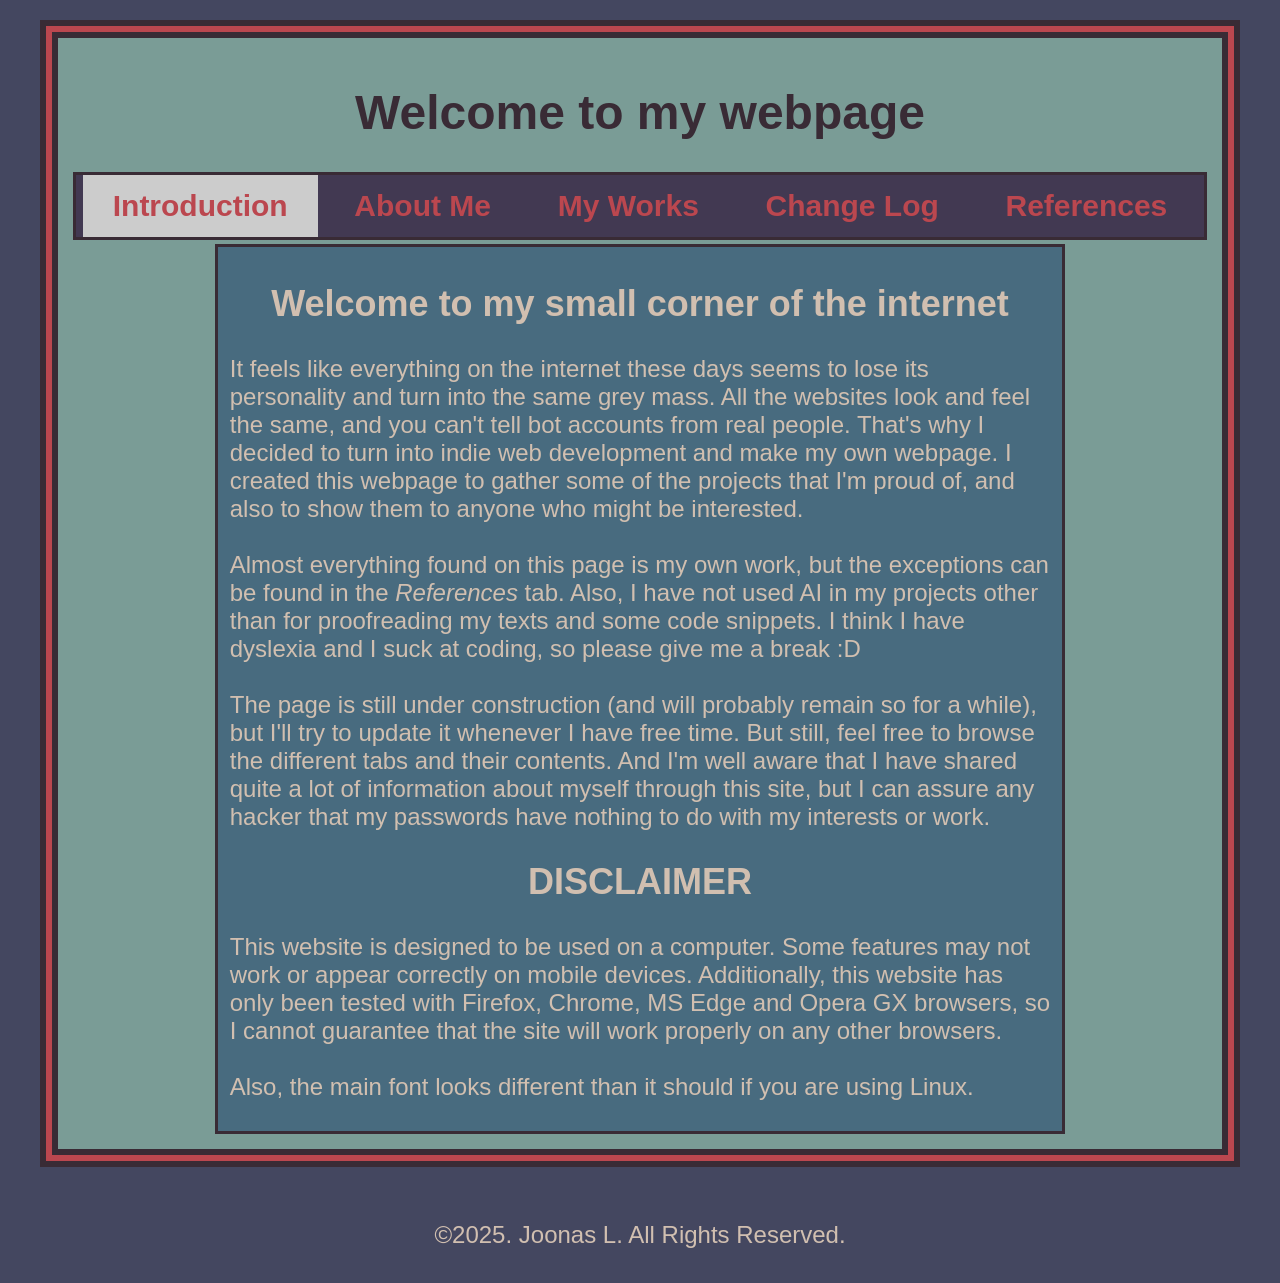
<file: index.html>
<!DOCTYPE <html>
<html>
<!-- metadata -->
<title>Joonas' Site</title>
<meta charset="UTF-8">
<meta name="viewport" content="width=device-width, initial-scale=1">
<link rel="stylesheet" href="style.css">

<!-- elements -->

<body>
  <main>
    <div class="Container">
      <h1>Welcome to my webpage</h1>

      <!-- Tabs -->
      <div class="tab">
        <button id="defaultOpen" class="tablinks" onclick="openMainTab(event, 'Intro')"><b>Introduction</b></button>
        <button class="tablinks" onclick="openMainTab(event, 'About Me')"><b>About Me</b></button>
        <button class="tablinks" onclick="openMainTab(event, 'My Works')"><b>My Works</b></button>
        <button class="tablinks" onclick="openMainTab(event, 'Change Log')"><b>Change Log</b></button>
        <button class="tablinks" onclick="openMainTab(event, 'References')"><b>References</b></button>
      </div>

      <!-- Tab Contents/Texts -->
      <div id="Intro" class="tabcontent">
        <h2>Welcome to my small corner of the internet</h2>
        <p>It feels like everything on the internet these days seems to lose its personality and turn into
          the same grey mass. All the websites look and feel the same, and you can't tell bot accounts from
          real people. That's why I decided to turn into indie web development and make my own webpage.
          I created this webpage to gather some of the projects that I'm proud of, and also to show them to
          anyone who might be interested.
          <br><br>
          Almost everything found on this page is my own work, but the exceptions can be found in the <i>References</i>
          tab.
          Also, I have not used AI in my projects other than for proofreading my texts and some code snippets.
          I think I have dyslexia and I suck at coding, so please give me a break :D
          <br><br>
          The page is still under construction (and will probably remain so for a while), but I'll try to update
          it whenever I have free time.
          But still, feel free to browse the different tabs and their contents. And I'm well aware that I have shared
          quite
          a lot of information about myself through this site, but I can assure any hacker that my passwords have
          nothing
          to do with my interests or work.
        </p>
        <h2>DISCLAIMER</h2>
        <p>This website is designed to be used on a computer. Some features may not work or appear correctly
          on mobile devices. Additionally, this website has only been tested with Firefox, Chrome, MS Edge and Opera GX
          browsers,
          so I cannot guarantee that the site will work properly on any other browsers.
          <br><br>
          Also, the main font looks different than it should if you are using Linux.

        </p>
      </div>


      <div id="About Me" class="tabcontent">
        <h2>General Information</h2>
        <div class="bulletpoint_w_image">
          <div class="bulletpoint_container">
            <ul>
              <li>My name a Joonas</li>
              <li>Been alive for 23 years</li>
              <li>Mechanical engineering student</li>
              <li>Born to be whimsical, forced to LOCK IN</li>
              <li>Likes:</li>
              <ul>
                <li>Making stuff</li>
                <li>Metal music</li>
                <li>Great stories</li>
              </ul>
              <li>Dislikes:</li>
              <ul>
                <li>Ads</li>
                <li>Drivers who accelerate when you are passing them</li>
              </ul>
              <li>Hobbies:</li>
              <ul>
                <li>3D modeling and printing</li>
                <li>Running</li>
                <li>Gaming</li>
              </ul>
            </ul>
          </div>
          <div id="ChangePortrait"></div>
        </div>
        <h2>Multimedia Greatest Hits:</h2>
        <div class="sub_tab">
          <button class="sub_tablinks" onclick="openSubTab(event, 'Albums')"><b>Albums</b></button>

          <button class="sub_tablinks" onclick="openSubTab(event, 'Games')"><b>Games</b></button>
          <button class="sub_tablinks" onclick="openSubTab(event, 'Movies')"><b>Movies</b></button>
          <button class="sub_tablinks" onclick="openSubTab(event, 'Books and Comics')"><b>Books/Comics</b></button>
        </div>

        <div id="Albums" class="sub_tabcontent">

          <div class="row_grid">
            <div class="column">
              <img src="media\home\albums\Fatalism_2560.jpg">
              <img src="media\home\albums\AppealToReason_1200.jpg">
              <img src="media\home\albums\Hiekka_1200.jpg">
              <img src="media\home\albums\TCATS_1400.jpg">
              <img src="media\home\albums\TDOPOM_1400.jpg">
              <img src="media\home\albums\WhitePony_1200.jpg">
            </div>

            <div class="column">
              <img src="media\home\albums\HybridTheory_1425.jpg">
              <img src="media\home\albums\Hypnotize_1400.jpg">
              <img src="media\home\albums\Vol3TheSubliminalVerses_1425.jpg">
              <img src="media\home\albums\Impera_1400.jpg">
              <img src="media\home\albums\ThePoison_1400.jpg">
              <img src="media\home\albums\YouAreInBothDreams.jpg">
            </div>

            <div class="column">
              <img src="media\home\albums\KeskeneraisiaTarinoita_1200.jpg">
              <img src="media\home\albums\Lateralus_1400.jpg">
              <img src="media\home\albums\KID_A_MNESIA_2560.jpg">
              <img src="media\home\albums\Trauma_1400.jpg">
              <img src="media\home\albums\TapaPoika_1400.jpg">
              <img src="media\home\albums\YWGBYST_1448.jpg">
            </div>

            <div class="column">
              <img src="media\home\albums\Magma_1425.jpg">
              <img src="media\home\albums\Mutter_1400.jpg">
              <img src="media\home\albums\SFTD_1400x1384.jpg">
              <img src="media\home\albums\TsunamiSea_2560.jpg">
              <img src="media\home\albums\Singularity_1425.jpg">
            </div>

          </div>
        </div>


        <div id="Games" class="sub_tabcontent">
          <div class="row_grid">
            <div class="column">
              <img src="media\home\games\AlanWake2.jpg">
              <img src="media\home\games\TalosPrinciple.jpg">
              <img src="media\home\games\BatmanArkhamAsylum.jpg">
              <img src="media\home\games\BF_BadCompany2.jpg">
              <img src="media\home\games\SIFU.jpg">
              <img src="media\home\games\LoZ_OoT.jpg">
              <img src="media\home\games\Frostpunk.jpg">
            </div>

            <div class="column">
              <img src="media\home\games\MetroExodus.jpg">
              <img src="media\home\games\Burnout3_Takedown.jpg">
              <img src="media\home\games\GoW2018.jpg">
              <img src="media\home\games\GTA4.jpg">
              <img src="media\home\games\Hades.jpg">
              <img src="media\home\games\Halo2.jpg">
            </div>

            <div class="column">
              <img src="media\home\games\HollowKnight.jpg">
              <img src="media\home\games\HyperLightDrifter.png">
              <img src="media\home\games\Uncharted2.jpg">
              <img src="media\home\games\Inscryption.jpg">
              <img src="media\home\games\Lisa.jpg">
              <img src="media\home\games\Doom2016.png">
            </div>

            <div class="column">
              <img src="media\home\games\MaxPayne.jpg">
              <img src="media\home\games\ShortHike.jpg">
              <img src="media\home\games\OuterWilds.jpg">
              <img src="media\home\games\PL_CuriousVillage.jpg">
              <img src="media\home\games\Portal2.jpg">
              <img src="media\home\games\RaymanLegends.jpg">
            </div>

          </div>

        </div>


        <div id="Movies" class="sub_tabcontent">
          <div class="row_grid">
            <div class="column">
              <img src="media\home\movies\BackToTheFuture.jpg">
              <img src="media\home\movies\Memento.jpg">
              <img src="media\home\movies\Interstellar.jpg">
              <img src="media\home\movies\Shutter_Island.jpg">
              <img src="media\home\movies\ETTGS.jpg">
            </div>

            <div class="column">
              <img src="media\home\movies\Batman.jpg">
              <img src="media\home\movies\Good_Will_Hunting.png">
              <img src="media\home\movies\Nightcrawler.jpg">
              <img src="media\home\movies\Terminal.jpg">
              <img src="media\home\movies\Whiplash.jpg">
            </div>

            <div class="column">
              <img src="media\home\movies\BladeRunner2049.jpg">
              <img src="media\home\movies\Guardians_of_the_Galaxy.jpg">
              <img src="media\home\movies\Platform.jpg">
              <img src="media\home\movies\TheGreenMile.jpg">
            </div>

            <div class="column">
              <img src="media\home\movies\DeadPoetsSociety.jpg">
              <img src="media\home\movies\HowlsMovingCastle.jpg">
              <img src="media\home\movies\Saw.jpg">
              <img src="media\home\movies\Wall-e.jpg">
            </div>

          </div>
        </div>


        <div id="Books and Comics" class="sub_tabcontent">
          <div class="row_grid">
            <div class="column">
              <img src="media\home\books\RoadsidePicnic.jpg">
              <img src="media\home\books\Metro_2033.jpg">
              <img src="media\home\books\LongWalk.jpg">
              <img src="media\home\books\AnimalFarm.jpg">
              <img src="media\home\books\CourtOfOwsl.jpg">
            </div>

            <div class="column">
              <img src="media\home\books\Siilo.jpg">
              <img src="media\home\books\Lumiukko.jpg">
              <img src="media\home\books\Frankenstein.jpg">
              <img src="media\home\books\1984.jpg">
              <img src="media\home\books\ChainsawMan.jpg">
            </div>

            <div class="column">
              <img src="media\home\books\NorseMythology.jpg">
              <img src="media\home\books\LordOfTheFlies.jpg">
              <img src="media\home\books\DeathOfIvanIlyich.jpg">
              <img src="media\home\books\HGTG.jpg">
              <img src="media\home\books\Berserk.jpg">
            </div>

            <div class="column">
              <img src="media\home\books\Neuromancer.jpg">
              <img src="media\home\books\Iliad.jpg">
              <img src="media\home\books\Tuntematon.jpg">
              <img src="media\home\books\SongOfAchilles.jpg">
              <img src="media\home\books\Hush.jpg">
            </div>

          </div>



        </div>

      </div>



      <div id="My Works" class="tabcontent">
        <div class="text_container">
          <h2>3D modeling</h2>
          <p>For 3D modeling, I mainly use Solidworks for CAD models and Blender for anything
            that requires more "free flowing" shapes. I've experimented with some other softwares, but
            since I've been using SW and Blender the longest, those programs just feel the most natural to me.
          </p>
        </div>
        <button class="tablinks" onclick="window.location.href='3D_models_SW.html'"><b>Solidworks</b></button>
        <button class="tablinks" onclick="window.location.href='3D_models_Blender.html'"><b>Blender</b></button>
        <button class="tablinks" onclick="window.location.href=''"><b>Other Softwares (COMING SOON) </b></button>

        <br><br>


        <div class="text_container">
          <h2>School Projects</h2>
          <p>Some of the more interesting course projects I have had in University:</p>
        </div>
        <button class="tablinks" onclick="window.location.href='School_Projects.html'"><b>School Projects</b></button>

        <br><br>

        <div class="text_container">
          <h2>Other Projects</h2>
          <p>I've been working on some silly things:</p>
        </div>
        <button class="tablinks" onclick="window.location.href='Cat_GPT.html'"><b>CatGPT</b></button>
        <button class="tablinks" onclick="window.location.href=''"><b>Games (COMING SOON)</b></button>
      </div>

      <div id="Change Log" class="tabcontent">
        <div class="Log_lists">
          <h2>Development Updates</h2>
          <ul>
            <li>12.10.2025 - Added school projects to "My Works"</li>
            <li>11.10.2025 - Git link from Visual Studio Code to GitHub finally works -> Makes updating the site easier </li>
            <li>27.09.2025 - Made the website public in GitHub Pages</li>
            <li>26.09.2025 - CatGPT is up and running (It's definitely AI, don't check the source code)</li>
            <li>25.09.2025 - Test version of the website uploaded to GitHub Pages</li>
          </ul>
        </div>
      </div>

      <div id="References" class="tabcontent">
        <h2>References</h2>
        <div class="Log_lists">
          <ul>
            <li>Huge help in coding this website: <a href="https://www.w3schools.com/">W3Schools</a></li>
            <li>Main color palette: <a href="https://lospec.com/palette-list/retrotronic-dx">RetrotronicDX</a> by Doph
            </li>
            <li>Website icon: <a href="https://www.favicon.cc/?action=icon&file_id=914332">laptop-color</a> by
              lagrimaescrita</li>
          </ul>
        </div>
      </div>

    </div>

  </main>

  <footer>
    <p>&copy;2025. Joonas L. All Rights Reserved.</p>
  </footer>

</body>

<!-- Javascript link-->
<script src="script.js"></script>
</file>
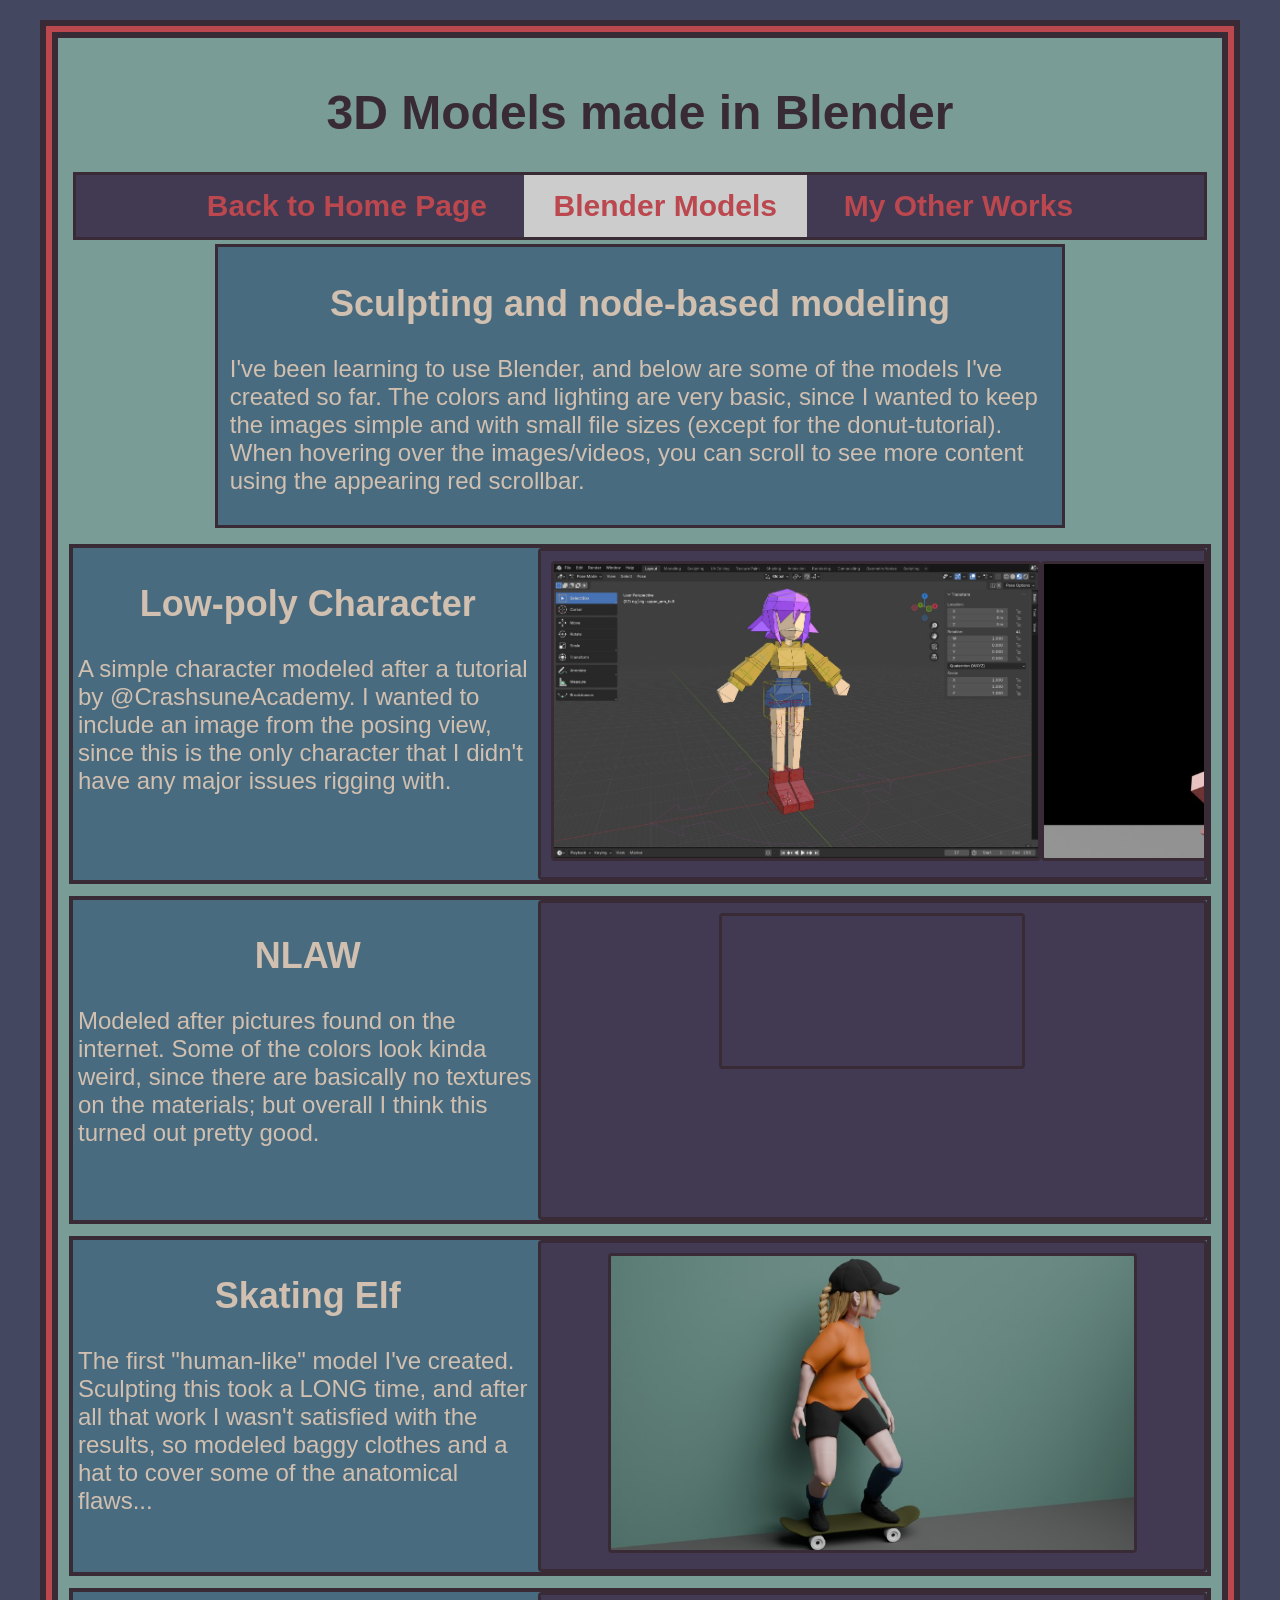
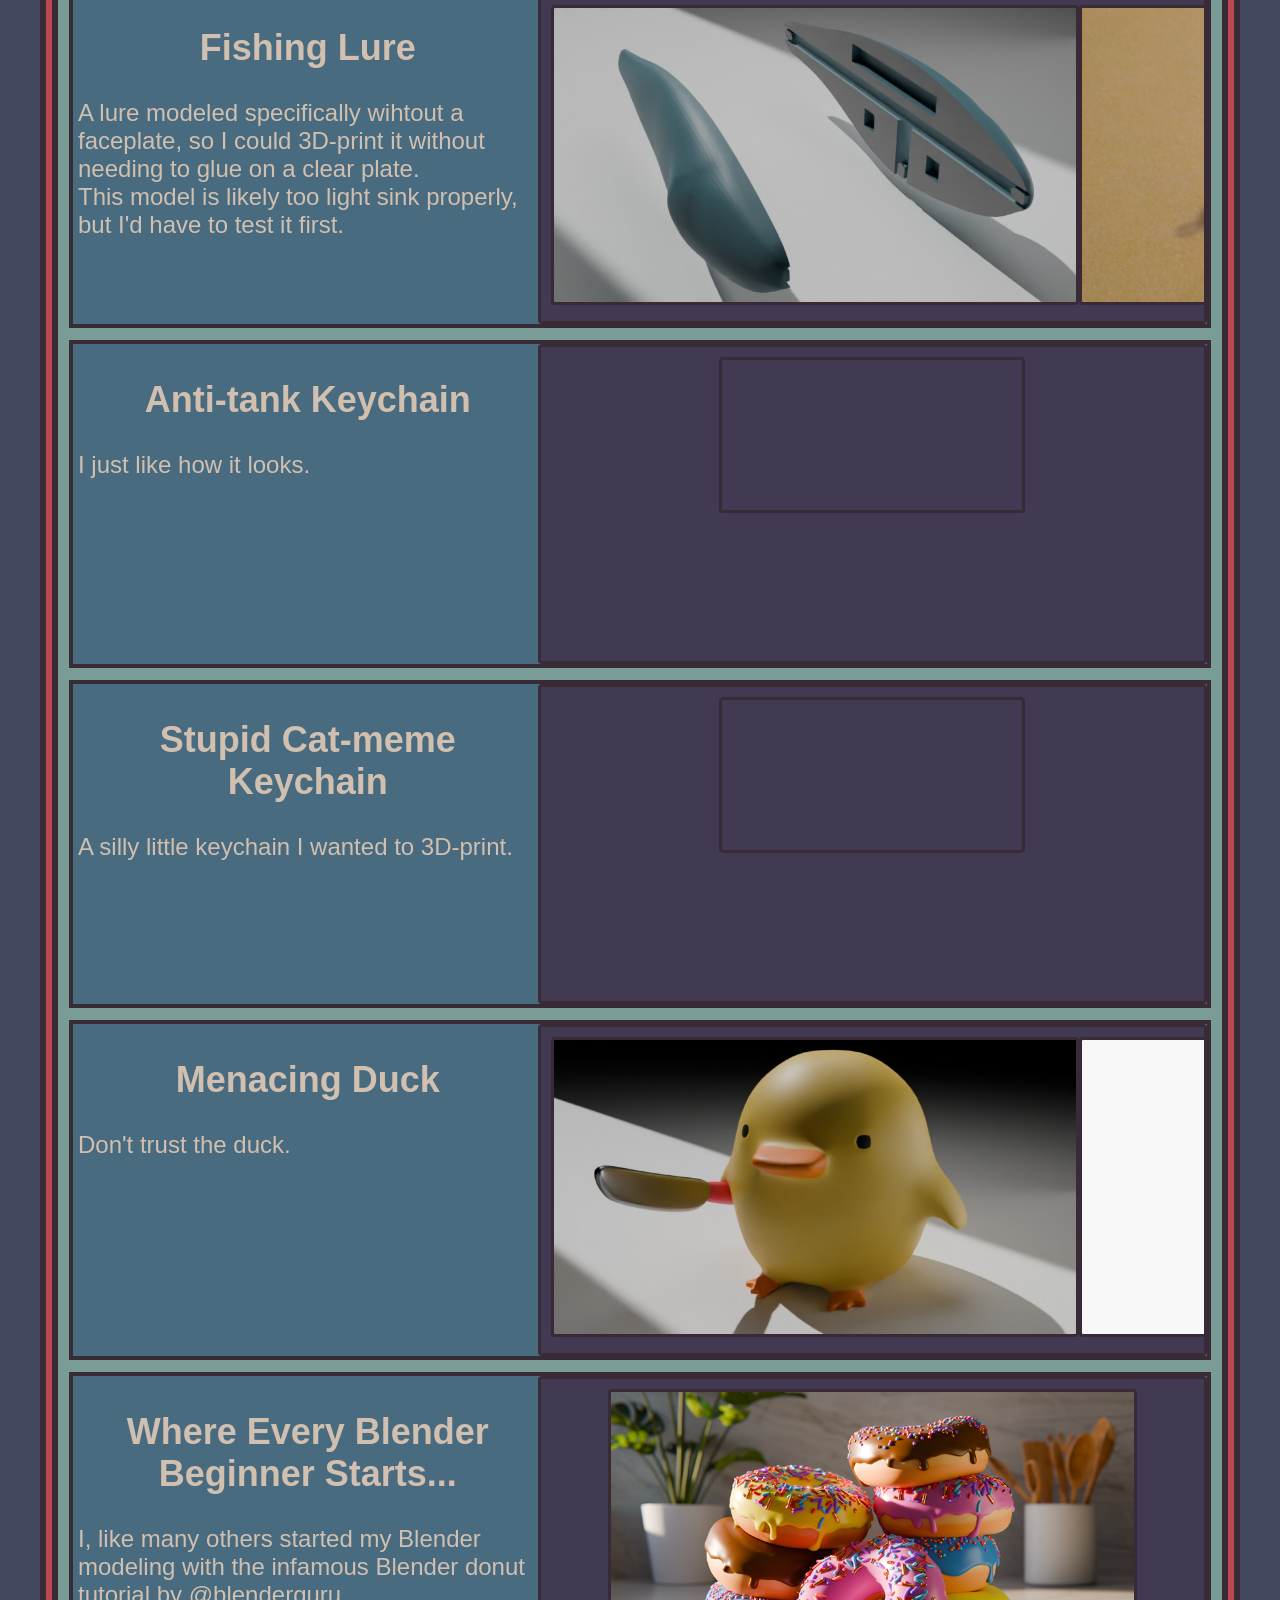
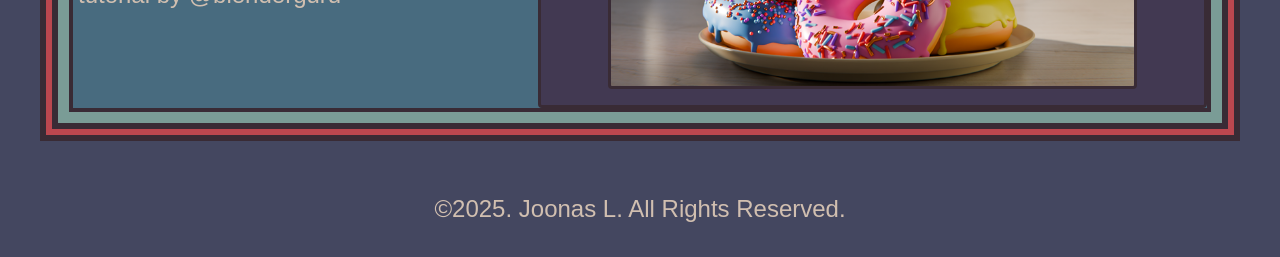
<file: 3D_models_Blender.html>
<!DOCTYPE html>
<html>
<!-- metadata -->
<title>Blender Models</title>
<meta charset="UTF-8">
<meta name="viewport" content="width=device-width, initial-scale=1">
<link rel="stylesheet" href="style.css">


<!-- Elements -->

<body>

    <div class="Container">
        <h1>3D Models made in Blender</h1>

        <!-- Tabs -->
        <div class="tab">
            <button class="tablinks" onclick="window.location.href='index.html'"><b>Back to Home Page</b></button>
            <button id="defaultOpen" class="tablinks" onclick="openMainTab(event, 'Blender')"><b>Blender
                    Models</b></button>
            <button class="tablinks" onclick="openMainTab(event, 'My Works')"><b>My Other Works</b></button>
        </div>


        <!-- Tab Contents/Texts -->
        <div id="Blender" class="tabcontent">
            <h2>Sculpting and node-based modeling</h2>
            <p>I've been learning to use Blender, and below are some of the models I've created so far.
                The colors and lighting are very basic, since I wanted to keep the images simple and
                with small file sizes (except for the donut-tutorial). When hovering over the images/videos,
                you can scroll to see more content using the appearing red scrollbar.
            </p>
        </div>


        <div id="My Works" class="tabcontent">
            <div class="text_container">
                <h2>3D modeling</h2>
                <p>Check out what other things I have made in 3D:</p>
            </div>
            <button class="tablinks" onclick="window.location.href='3D_models_SW.html'"><b>Solidworks</b></button>
            <button class="tablinks" onclick="window.location.href=''"><b>Other Softwares (COMING SOON) </b></button>

            <br><br>


            <div class="text_container">
                <h2>School Projects</h2>
                <p>Some of the more interesting course projects I have had in University:</p>
            </div>
            <button class="tablinks" onclick="window.location.href='School_Projects.html'"><b>School work</b></button>

            <br><br>

            <div class="text_container">
                <h2>Other Projects</h2>
                <p>I've been working on some silly things:</p>
            </div>
            <button class="tablinks" onclick="window.location.href='Cat_GPT.html'"><b>CatGPT</b></button>
            <button class="tablinks" onclick="window.location.href=''"><b>Games (COMING SOON)</b></button>
        </div>



        <!-- 7. Model: LowPoly Character -->
        <div class="flex_container">
            <div class="slideshow_text_cont">
                <h2>Low-poly Character</h2>
                <p>A simple character modeled after a tutorial by @CrashsuneAcademy.
                    I wanted to include an image from the posing view, since this is the
                    only character that I didn't have any major issues rigging with.
                </p>
            </div>
            <div class="scroll-container">
                <div class="scroll-content">
                    <img src="media\Blender\LowPolyChar\LowPolyChar.jpg">
                    <img src="media\Blender\LowPolyChar\LowPolyChar_Ren.jpg">
                </div>
            </div>
        </div>


        <!-- 6. Model: NLAW -->
        <div class="flex_container">
            <div class="slideshow_text_cont">
                <h2>NLAW</h2>
                <p>Modeled after pictures found on the internet. Some of the colors look kinda weird,
                    since there are basically no textures on the materials; but overall I
                    think this turned out pretty good.
                </p>
            </div>
            <div class="scroll-container">
                <div class="scroll-content">
                    <video class="video" autoplay loop muted>
                        <source src="media\Blender\Nlaw.mp4">
                    </video>
                </div>
            </div>
        </div>


        <!-- 5. Model: Elf -->
        <div class="flex_container">
            <div class="slideshow_text_cont">
                <h2>Skating Elf</h2>
                <p>The first "human-like" model I've created. Sculpting this took a LONG time, and after
                    all that work I wasn't satisfied with the results, so modeled baggy clothes and a
                    hat to cover some of the anatomical flaws...
                </p>
            </div>
            <div class="scroll-container">
                <div class="scroll-content">
                    <img src="media\Blender\Elf\Elf.jpg">
                </div>
            </div>
        </div>


        <!-- 4. Model: Uistin -->
        <div class="flex_container">
            <div class="slideshow_text_cont">
                <h2>Fishing Lure</h2>
                <p>A lure modeled specifically wihtout a faceplate, so I could 3D-print it without
                    needing to glue on a clear plate.
                    <br>
                    This model is likely too light sink properly, but I'd have to test it first.

                </p>
            </div>
            <div class="scroll-container">
                <div class="scroll-content">
                    <img src="media\Blender\Uistin\Uistin.jpg">
                    <img src="media\Blender\Uistin\Uistin_Pic.jpg">
                </div>
            </div>
        </div>


        <!-- 3. Model: PST-merkki -->
        <div class="flex_container">
            <div class="slideshow_text_cont">
                <h2>Anti-tank Keychain</h2>
                <p>I just like how it looks.
                </p>
            </div>
            <div class="scroll-container">
                <div class="scroll-content">
                    <video class="video" autoplay loop muted>
                        <source src="media\Blender\PST_merkki.mp4">
                    </video>
                </div>
            </div>
        </div>


        <!-- 2. Model: Cat thumbs UP/DOWN -->
        <div class="flex_container">
            <div class="slideshow_text_cont">
                <h2>Stupid Cat-meme Keychain</h2>
                <p>A silly little keychain I wanted to 3D-print.
                </p>
            </div>
            <div class="scroll-container">
                <div class="scroll-content">
                    <video class="video" autoplay loop muted>
                        <source src="media\Blender\Cat_ThumbsUp.mp4">
                    </video>
                </div>
            </div>
        </div>


        <!-- 1. Model: Ankka -->
        <div class="flex_container">
            <div class="slideshow_text_cont">
                <h2>Menacing Duck</h2>
                <p>Don't trust the duck.
                </p>
            </div>
            <div class="scroll-container">
                <div class="scroll-content">
                    <img src="media\Blender\Ankka\Ankka.jpg">
                    <img src="media\Blender\Ankka\Ankka_Ref.jpg">
                </div>
            </div>
        </div>


        <!-- 0. Model: Donut -->
        <div class="flex_container">
            <div class="slideshow_text_cont">
                <h2>Where Every Blender Beginner Starts...</h2>
                <p>I, like many others started my Blender modeling with the infamous Blender donut tutorial
                    by @blenderguru
                </p>
            </div>
            <div class="scroll-container">
                <div class="scroll-content">
                    <img src="media\Blender\Donut_FinalRender.png">
                </div>
            </div>
        </div>




    </div>


    <footer>
        <p>&copy;2025. Joonas L. All Rights Reserved.</p>
    </footer>


    <!-- Javascript link-->
    <script src="script.js"></script>

</body>


</html>
</file>
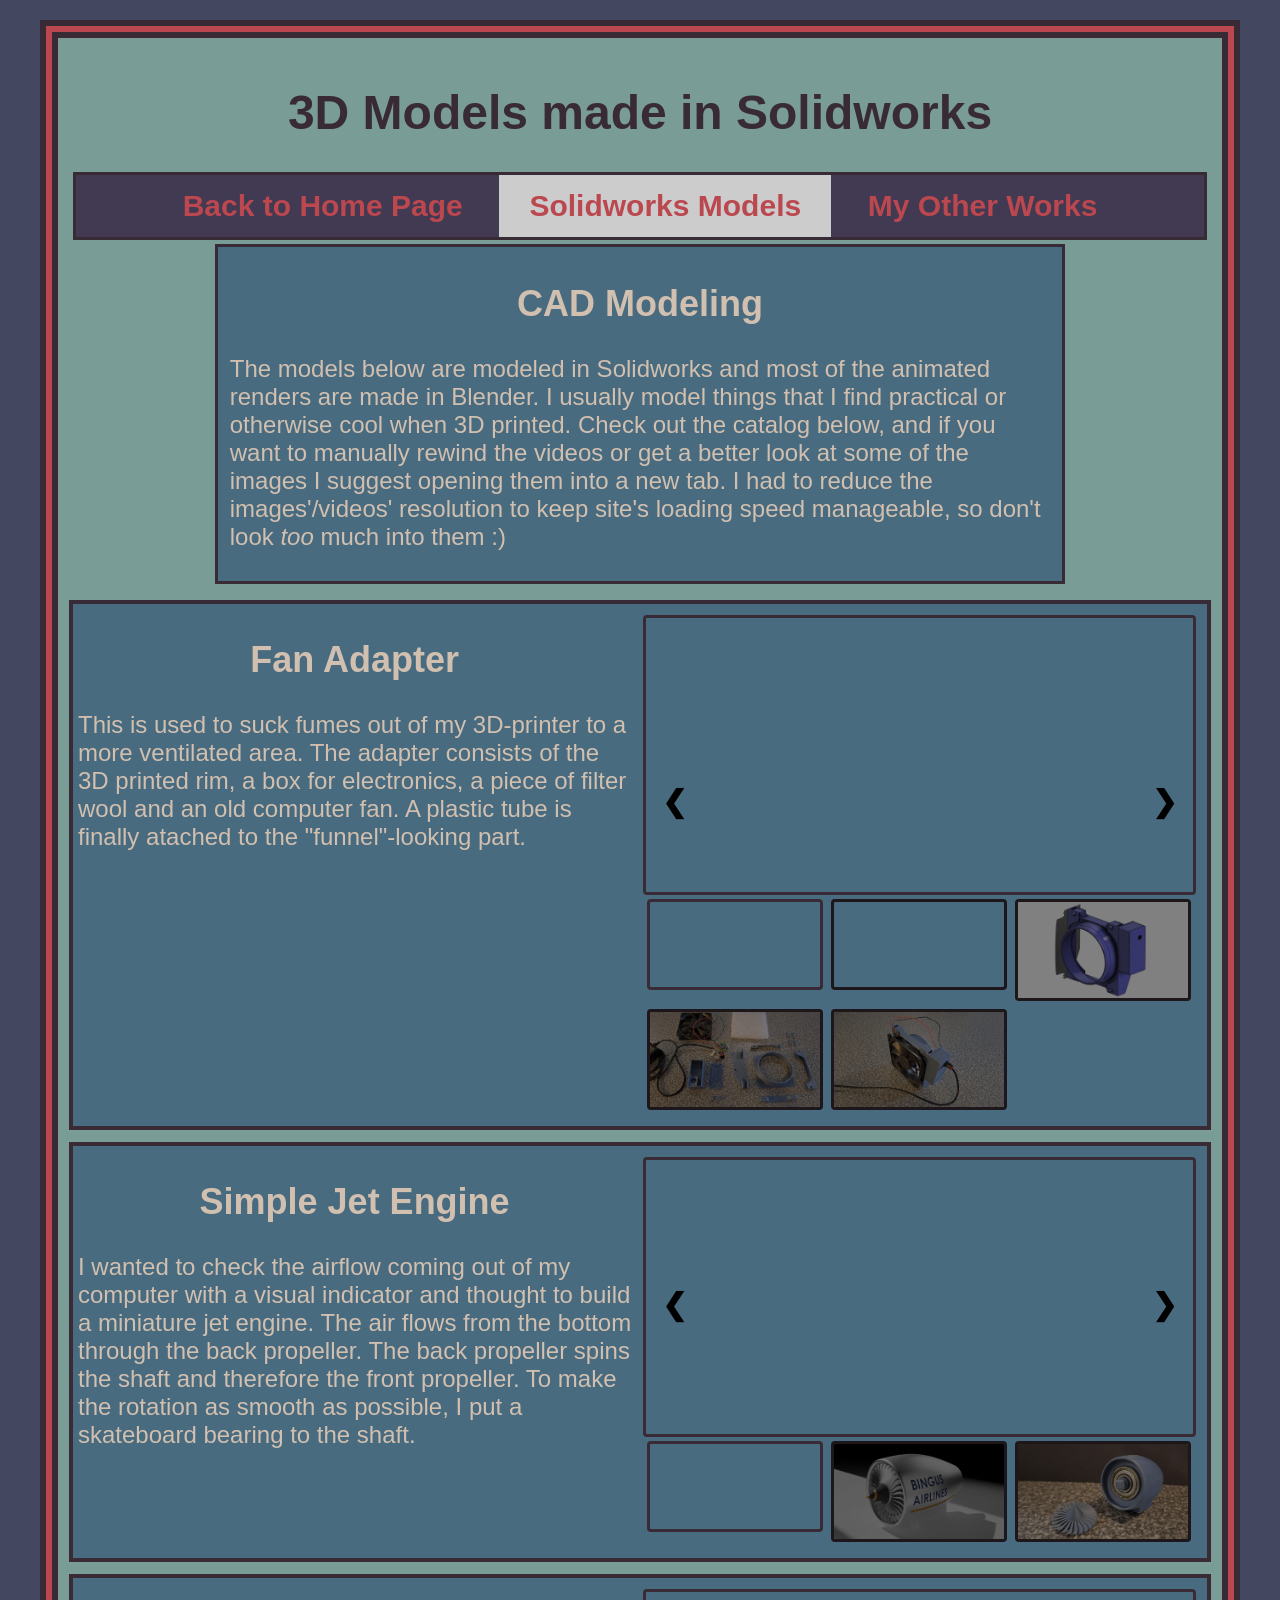
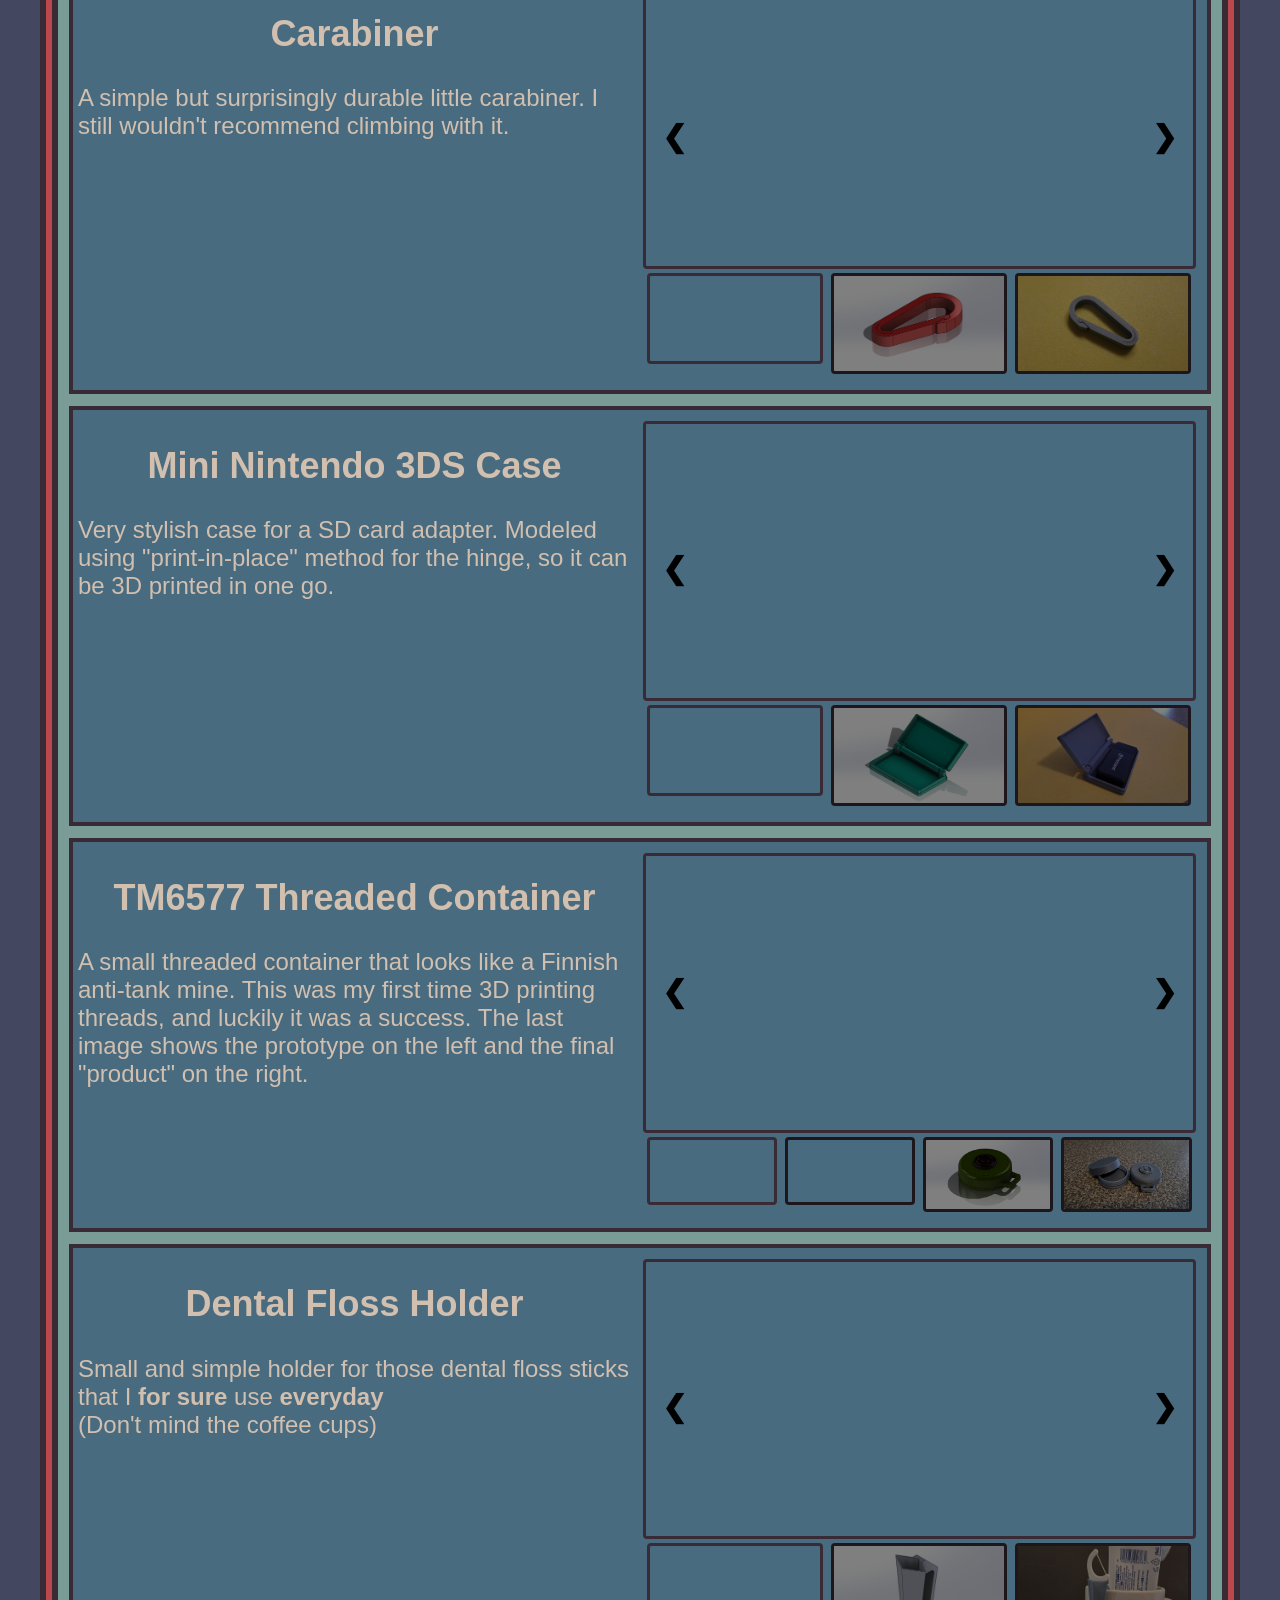
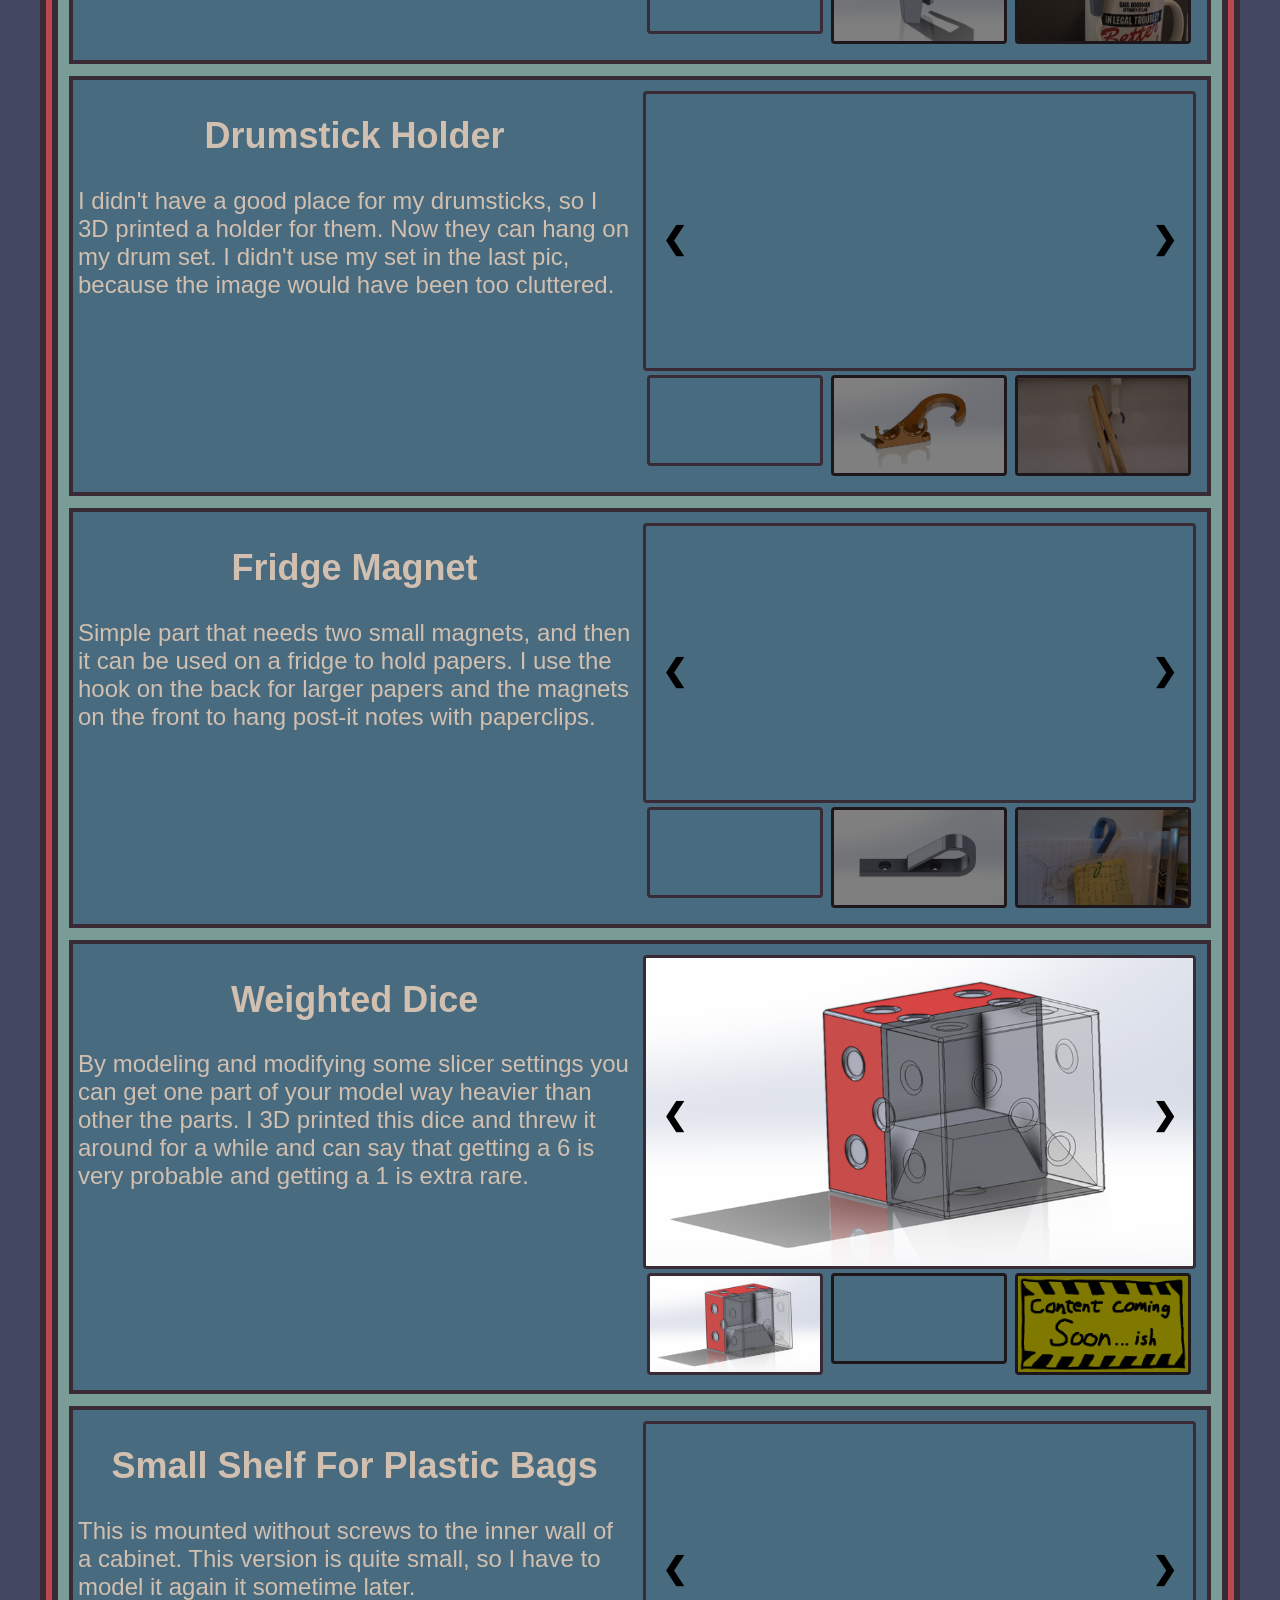
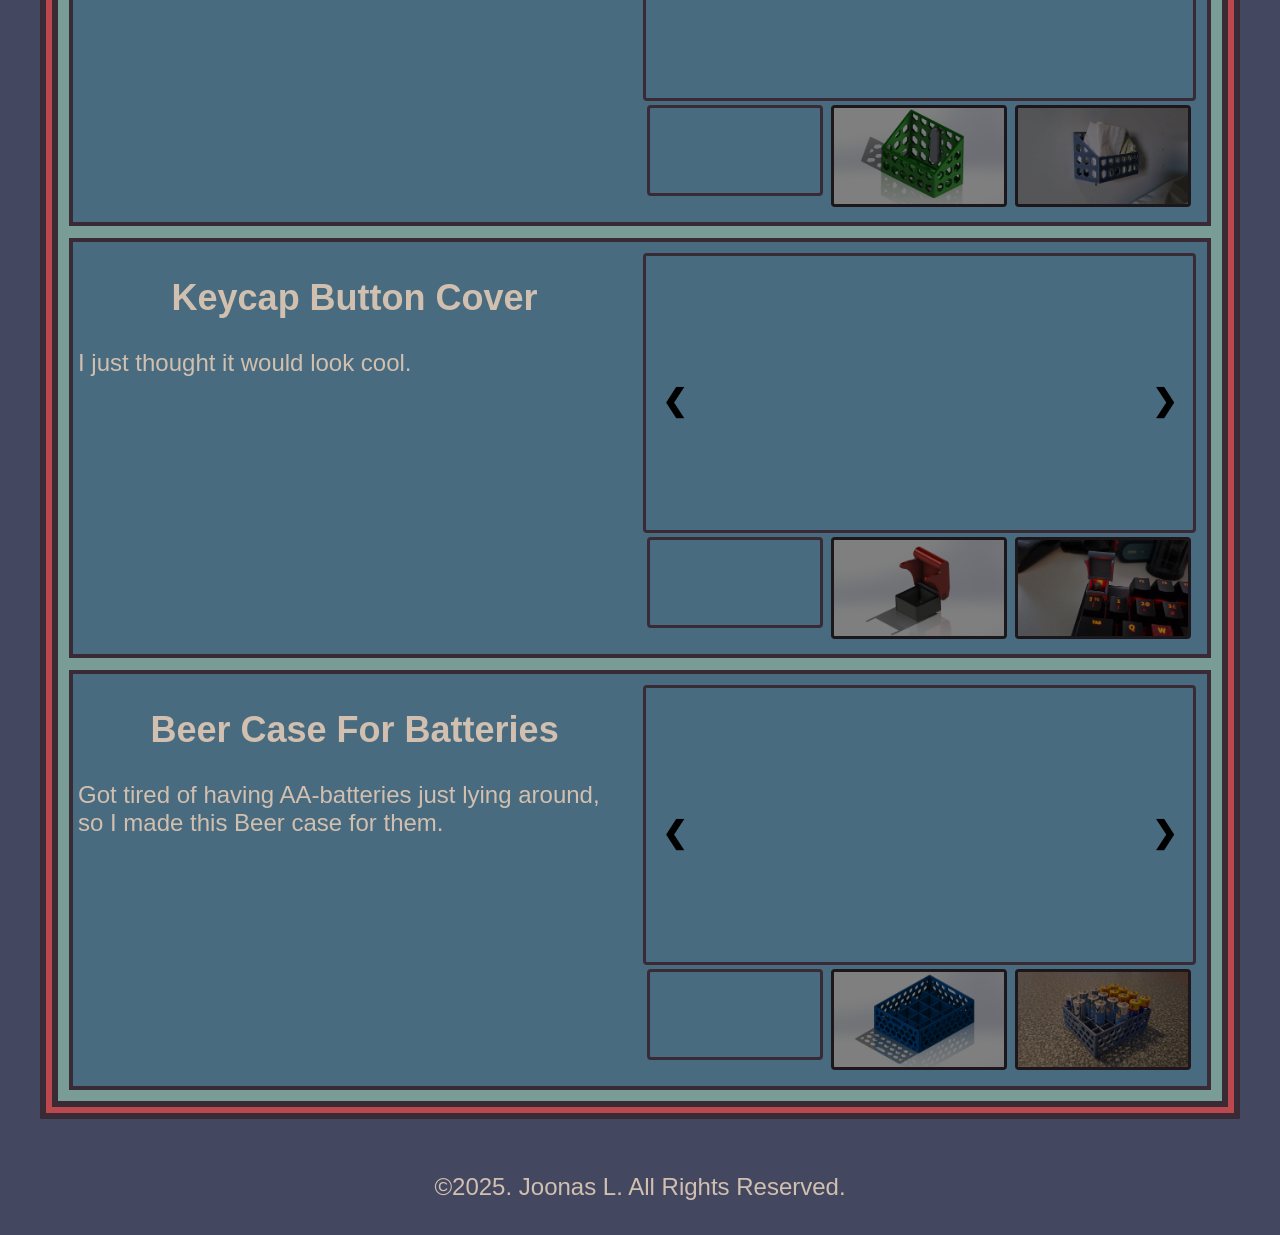
<file: 3D_models_SW.html>
<!DOCTYPE html>
<html>
<!-- metadata -->
<title>Solidworks Models</title>
<meta charset="UTF-8">
<meta name="viewport" content="width=device-width, initial-scale=1">
<link rel="stylesheet" href="style.css">


<!-- Elements -->

<body>

  <div class="Container">
    <h1>3D Models made in Solidworks</h1>

    <!-- Tabs -->
    <div class="tab">
      <button class="tablinks" onclick="window.location.href='index.html'"><b>Back to Home Page</b></button>
      <button id="defaultOpen" class="tablinks" onclick="openMainTab(event, 'Solidworks')"><b>Solidworks
          Models</b></button>
      <button class="tablinks" onclick="openMainTab(event, 'My Works')"><b>My Other Works</b></button>
    </div>


    <!-- Tab Contents/Texts -->
    <div id="Solidworks" class="tabcontent">
      <h2>CAD Modeling</h2>
      <p>The models below are modeled in Solidworks and most of the animated renders are made in Blender.
        I usually model things that I find practical or otherwise cool when 3D printed. Check out the catalog below,
        and if you want to manually rewind the videos or get
        a better look at some of the images I suggest opening them into a new tab.
        I had to reduce the images'/videos' resolution to keep site's loading speed manageable, so don't
        look <i>too</i> much into them :)
      </p>
    </div>


    <div id="My Works" class="tabcontent">
      <div class="text_container">
        <h2>3D modeling</h2>
        <p>Check out what other things I have made in 3D:</p>
      </div>
      <button class="tablinks" onclick="window.location.href='3D_models_Blender.html'"><b>Blender</b></button>
      <button class="tablinks" onclick="window.location.href=''"><b>Other Softwares (COMING SOON) </b></button>

      <br><br>


      <div class="text_container">
        <h2>School Projects</h2>
        <p>Some of the more interesting course projects I have had in University:</p>
      </div>
      <button class="tablinks" onclick="window.location.href='School_Projects.html'"><b>School Work</b></button>

      <br><br>

      <div class="text_container">
        <h2>Other Projects</h2>
        <p>I've been working on some silly things:</p>
      </div>
      <button class="tablinks" onclick="window.location.href='Cat_GPT.html'"><b>CatGPT</b></button>
      <button class="tablinks" onclick="window.location.href=''"><b>Games (COMING SOON)</b></button>
    </div>

    <!-- All the models below indexed with Model number (M-nro) -->
    <!-- The first number is 0 because of the correct indexing -->
    <!-- REMEMBER TO CHANGE (in Html) mySlides(M-nro), plusSlides(x, M-nro) AND currentDiv(x, M-nro)!!! -->
    <!-- ALSO add M-nro to CSS "mySlides(M-nro)" AND Javascript "let slideIndex = [1, 1, 1, 1];" etc. -->




    <!-- 11. Model: Tuuletinsuoja -->
    <div class="flex_container">
      <div class="slideshow_text_cont">
        <h2>Fan Adapter</h2>
        <p>This is used to suck fumes out of my 3D-printer to a more ventilated area. The adapter
          consists of the 3D printed rim, a box for electronics, a piece of filter wool and an old
          computer fan. A plastic tube is finally atached to the "funnel"-looking part.
        </p>
      </div>
      <div class="slideshow_cont">
        <div class="mySlides11">
          <video class="video" autoplay loop muted>
            <source src="media\SW\tuuletinsuoja\Tuuletinsuoja.mp4" style="width: 100%;">
          </video>
        </div>

        <div class="mySlides11">
          <video class="video" autoplay loop muted>
            <source src="media\SW\tuuletinsuoja\Assembly_TuuletinSuoja.mp4" style="width: 100%;">
          </video>
        </div>

        <div class="mySlides11">
          <img src="media\SW\tuuletinsuoja\Tuuletinsuoja_Still.png" style="width:100%">
        </div>

        <div class="mySlides11">
          <img src="media\SW\tuuletinsuoja\TuuletinSuoja_Pic_Osissa.jpg" style="width:100%">
        </div>

        <div class="mySlides11">
          <img src="media\SW\tuuletinsuoja\TuuletinSuoja_Pic_Kasassa.jpg" style="width:100%">
        </div>



        <a class="prev" onclick="plusSlides(-1, 11)">&#10094;</a>
        <a class="next" onclick="plusSlides(1, 11)">&#10095;</a>
        <div class="small_img_container">
          <div class="row">
            <div class="column_3_imgs">
              <video class="video thumb" autoplay loop muted style="width: 100%;" onclick="currentDiv(1, 11)">
                <source src="media\SW\tuuletinsuoja\Tuuletinsuoja.mp4">
              </video>
            </div>

            <div class="column_3_imgs">
              <video class="video thumb" autoplay loop muted style="width: 100%;" onclick="currentDiv(2, 11)">
                <source src="media\SW\tuuletinsuoja\Assembly_TuuletinSuoja.mp4">
              </video>
            </div>


            <div class="column_3_imgs">
              <img class="thumb" src="media\SW\tuuletinsuoja\Tuuletinsuoja_Still.png" style="width: 100%;"
                onclick="currentDiv(3, 11)">
            </div>

            <div class="column_3_imgs">
              <img class="thumb" src="media\SW\tuuletinsuoja\TuuletinSuoja_Pic_Osissa.jpg" style="width: 100%;"
                onclick="currentDiv(4, 11)">
            </div>

            <div class="column_3_imgs">
              <img class="thumb" src="media\SW\tuuletinsuoja\TuuletinSuoja_Pic_Kasassa.jpg" style="width: 100%;"
                onclick="currentDiv(5, 11)">
            </div>
          </div>
        </div>
      </div>
    </div>


    <!-- 10. Model: Jet Engine -->
    <div class="flex_container">
      <div class="slideshow_text_cont">
        <h2>Simple Jet Engine</h2>
        <p>I wanted to check the airflow coming out of my computer with a visual indicator and thought to
          build a miniature jet engine. The air flows from the bottom through the back propeller.
          The back propeller spins the shaft and therefore the front propeller. To make the
          rotation as smooth as possible, I put a skateboard bearing to the shaft.
        </p>
      </div>
      <div class="slideshow_cont">
        <div class="mySlides10">
          <video class="video" autoplay loop muted>
            <source src="media\SW\jetengine\JetEngine_Assembly.mp4" style="width: 100%;">
          </video>
        </div>
        <div class="mySlides10">
          <img src="media\SW\jetengine\JetEngine_Still.png" style="width:100%">
        </div>

        <div class="mySlides10">
          <img src="media\SW\jetengine\JetEngine_Pic.jpg" style="width:100%">
        </div>

        <a class="prev" onclick="plusSlides(-1, 10)">&#10094;</a>
        <a class="next" onclick="plusSlides(1, 10)">&#10095;</a>
        <div class="small_img_container">
          <div class="row">
            <div class="column_3_imgs">
              <video class="video thumb" autoplay loop muted style="width: 100%;" onclick="currentDiv(1, 10)">
                <source src="media\SW\jetengine\JetEngine_Assembly.mp4">
              </video>
            </div>
            <div class="column_3_imgs">
              <img class="thumb" src="media\SW\jetengine\JetEngine_Still.png" style="width: 100%;"
                onclick="currentDiv(2, 10)">
            </div>
            <div class="column_3_imgs">
              <img class="thumb" src="media\SW\jetengine\JetEngine_Pic.jpg" style="width: 100%;"
                onclick="currentDiv(3, 10)">
            </div>
          </div>
        </div>
      </div>
    </div>


    <!-- 9. Model: Carabiner -->
    <div class="flex_container">
      <div class="slideshow_text_cont">
        <h2>Carabiner</h2>
        <p>A simple but surprisingly durable little carabiner. I still wouldn't recommend climbing with it.
        </p>
      </div>
      <div class="slideshow_cont">
        <div class="mySlides9">
          <video class="video" autoplay loop muted>
            <source src="media\SW\carabiner\Carabiner.mp4" style="width: 100%;" loading="lazy">
          </video>
        </div>
        <div class="mySlides9">
          <img src="media\SW\carabiner\carabiner_Still.png" style="width:100%" loading="lazy">
        </div>

        <div class="mySlides9">
          <img src="media\SW\carabiner\Carabiner_Pic.jpg" style="width:100%" loading="lazy">
        </div>

        <a class="prev" onclick="plusSlides(-1, 9)">&#10094;</a>
        <a class="next" onclick="plusSlides(1, 9)">&#10095;</a>
        <div class="small_img_container">
          <div class="row">
            <div class="column_3_imgs">
              <video class="video thumb" autoplay loop muted style="width: 100%;" onclick="currentDiv(1, 9)">
                <source src="media\SW\carabiner\Carabiner.mp4">
              </video>
            </div>
            <div class="column_3_imgs">
              <img class="thumb" src="media\SW\carabiner\carabiner_Still.png" style="width: 100%;"
                onclick="currentDiv(2, 9)">
            </div>
            <div class="column_3_imgs">
              <img class="thumb" src="media\SW\carabiner\Carabiner_Pic.jpg" style="width: 100%;"
                onclick="currentDiv(3, 9)">
            </div>
          </div>
        </div>
      </div>
    </div>


    <!-- 8. Model: Mini 3DS -->
    <div class="flex_container">
      <div class="slideshow_text_cont">
        <h2>Mini Nintendo 3DS Case</h2>
        <p>Very stylish case for a SD card adapter. Modeled using "print-in-place" method for the
          hinge, so it can be 3D printed in one go.
        </p>
      </div>
      <div class="slideshow_cont">
        <div class="mySlides8">
          <video class="video" autoplay loop muted>
            <source src="media\SW\mini_3DS\Mini_3DS.mp4" style="width: 100%;" loading="lazy">
          </video>
        </div>
        <div class="mySlides8">
          <img src="media\SW\mini_3DS\Mini_3DS_Still.png" style="width:100%" loading="lazy">
        </div>

        <div class="mySlides8">
          <img src="media\SW\mini_3DS\Mini_3DS_Pic.jpg" style="width:100%" loading="lazy">
        </div>

        <a class="prev" onclick="plusSlides(-1, 8)">&#10094;</a>
        <a class="next" onclick="plusSlides(1, 8)">&#10095;</a>
        <div class="small_img_container">
          <div class="row">
            <div class="column_3_imgs">
              <video class="video thumb" autoplay loop muted style="width: 100%;" onclick="currentDiv(1, 8)">
                <source src="media\SW\mini_3DS\Mini_3DS.mp4">
              </video>
            </div>
            <div class="column_3_imgs">
              <img class="thumb" src="media\SW\mini_3DS\Mini_3DS_Still.png" style="width: 100%;"
                onclick="currentDiv(2, 8)">
            </div>
            <div class="column_3_imgs">
              <img class="thumb" src="media\SW\mini_3DS\Mini_3DS_Pic.jpg" style="width: 100%;"
                onclick="currentDiv(3, 8)">
            </div>
          </div>
        </div>
      </div>
    </div>


    <!-- 7. Model: TM6577 -->
    <div class="flex_container">
      <div class="slideshow_text_cont">
        <h2>TM6577 Threaded Container</h2>
        <p>A small threaded container that looks like a Finnish anti-tank mine. This was my
          first time 3D printing threads, and luckily it was a success. The last
          image shows the prototype on the left and the final "product" on the right.
        </p>
      </div>
      <div class="slideshow_cont">
        <div class="mySlides7">
          <video class="video" autoplay loop muted>
            <source src="media\SW\TM6577\TM6577.mp4" style="width: 100%;" loading="lazy">
          </video>
        </div>

        <div class="mySlides7">
          <video class="video" autoplay loop muted>
            <source src="media\SW\TM6577\TM6577_Operation.mp4" style="width: 100%;" loading="lazy">
          </video>
        </div>

        <div class="mySlides7">
          <img src="media\SW\TM6577\TM6577_Still.png" style="width:100%" loading="lazy">
        </div>

        <div class="mySlides7">
          <img src="media\SW\TM6577\TM6577_Pic.jpg" style="width:100%" loading="lazy">
        </div>

        <a class="prev" onclick="plusSlides(-1, 7)">&#10094;</a>
        <a class="next" onclick="plusSlides(1, 7)">&#10095;</a>
        <div class="small_img_container">
          <div class="row">
            <div class="column_4_imgs">
              <video class="video thumb" autoplay loop muted style="width: 100%;" onclick="currentDiv(1, 7)">
                <source src="media\SW\TM6577\TM6577.mp4">
              </video>
            </div>
            <div class="column_4_imgs">
              <video class="video thumb" autoplay loop muted style="width: 100%;" onclick="currentDiv(2, 7)">
                <source src="media\SW\TM6577\TM6577_Operation.mp4">
              </video>
            </div>

            <div class="column_4_imgs">
              <img class="thumb" src="media\SW\TM6577\TM6577_Still.png" style="width: 100%;" onclick="currentDiv(3, 7)">
            </div>
            <div class="column_4_imgs">
              <img class="thumb" src="media\SW\TM6577\TM6577_Pic.jpg" style="width: 100%;" onclick="currentDiv(4, 7)">
            </div>
          </div>
        </div>
      </div>
    </div>


    <!-- 6. Model: Hammaslankainteline -->
    <div class="flex_container">
      <div class="slideshow_text_cont">
        <h2>Dental Floss Holder</h2>
        <p>Small and simple holder for those dental floss sticks that I <b>for sure</b> use <b>everyday</b> <br>
          (Don't mind the coffee cups)
        </p>
      </div>
      <div class="slideshow_cont">
        <div class="mySlides6">
          <video class="video" autoplay loop muted>
            <source src="media\SW\hammaslankainteline\Hammaslankainteline.mp4" style="width: 100%;" loading="lazy">
          </video>
        </div>
        <div class="mySlides6">
          <img src="media\SW\hammaslankainteline\Hammaslankainteline_Still.png" style="width:100%" loading="lazy">
        </div>

        <div class="mySlides6">
          <img src="media\SW\hammaslankainteline\Hammaslankainteline_Pic.jpg" style="width:100%" loading="lazy">
        </div>

        <a class="prev" onclick="plusSlides(-1, 6)">&#10094;</a>
        <a class="next" onclick="plusSlides(1, 6)">&#10095;</a>
        <div class="small_img_container">
          <div class="row">
            <div class="column_3_imgs">
              <video class="video thumb" autoplay loop muted style="width: 100%;" onclick="currentDiv(1, 6)">
                <source src="media\SW\hammaslankainteline\Hammaslankainteline.mp4">
              </video>
            </div>
            <div class="column_3_imgs">
              <img class="thumb" src="media\SW\hammaslankainteline\Hammaslankainteline_Still.png" style="width: 100%;"
                onclick="currentDiv(2, 6)">
            </div>
            <div class="column_3_imgs">
              <img class="thumb" src="media\SW\hammaslankainteline\Hammaslankainteline_Pic.jpg" style="width: 100%;"
                onclick="currentDiv(3, 6)">
            </div>
          </div>
        </div>
      </div>
    </div>


    <!-- 5. Model: Kapulateline -->
    <div class="flex_container">
      <div class="slideshow_text_cont">
        <h2>Drumstick Holder</h2>
        <p>I didn't have a good place for my drumsticks, so I 3D printed a holder for them. Now they
          can hang on my drum set. I didn't use my set in the last pic, because the image would
          have been too cluttered.
        </p>
      </div>
      <div class="slideshow_cont">
        <div class="mySlides5">
          <video class="video" autoplay loop muted>
            <source src="media\SW\kapulateline\Kapulateline.mp4" style="width: 100%;" loading="lazy">
          </video>
        </div>
        <div class="mySlides5">
          <img src="media\SW\kapulateline\Kapulateline_Still.png" style="width:100%" loading="lazy">
        </div>

        <div class="mySlides5">
          <img src="media\SW\kapulateline\Kapulateline_Pic.jpg" style="width:100%" loading="lazy">
        </div>

        <a class="prev" onclick="plusSlides(-1, 5)">&#10094;</a>
        <a class="next" onclick="plusSlides(1, 5)">&#10095;</a>
        <div class="small_img_container">
          <div class="row">
            <div class="column_3_imgs">
              <video class="video thumb" autoplay loop muted style="width: 100%;" onclick="currentDiv(1, 5)">
                <source src="media\SW\kapulateline\Kapulateline.mp4">
              </video>
            </div>
            <div class="column_3_imgs">
              <img class="thumb" src="media\SW\kapulateline\Kapulateline_Still.png" style="width: 100%;"
                onclick="currentDiv(2, 5)">
            </div>
            <div class="column_3_imgs">
              <img class="thumb" src="media\SW\kapulateline\Kapulateline_Pic.jpg" style="width: 100%;"
                onclick="currentDiv(3, 5)">
            </div>
          </div>
        </div>
      </div>
    </div>


    <!-- 4. Model: Jaakaappimagneetti -->
    <div class="flex_container">
      <div class="slideshow_text_cont">
        <h2>Fridge Magnet</h2>
        <p>Simple part that needs two small magnets, and then it can be used on a fridge to hold papers.
          I use the hook on the back for larger papers and the magnets on the front to hang post-it notes
          with paperclips.
        </p>
      </div>
      <div class="slideshow_cont">
        <div class="mySlides4">
          <video class="video" autoplay loop muted>
            <source src="media\SW\jaakaappimagneetti\Jaakaappimagneetti.mp4" style="width: 100%;" loading="lazy">
          </video>
        </div>
        <div class="mySlides4">
          <img src="media\SW\jaakaappimagneetti\Jaakaappimagneetti_Still.png" style="width:100%" loading="lazy">
        </div>

        <div class="mySlides4">
          <img src="media\SW\jaakaappimagneetti\Jaakaappimagneetti_Pic.jpg" style="width:100%" loading="lazy">
        </div>

        <a class="prev" onclick="plusSlides(-1, 4)">&#10094;</a>
        <a class="next" onclick="plusSlides(1, 4)">&#10095;</a>
        <div class="small_img_container">
          <div class="row">
            <div class="column_3_imgs">
              <video class="video thumb" autoplay loop muted style="width: 100%;" onclick="currentDiv(1, 4)">
                <source src="media\SW\jaakaappimagneetti\Jaakaappimagneetti.mp4">
              </video>
            </div>
            <div class="column_3_imgs">
              <img class="thumb" src="media\SW\jaakaappimagneetti\Jaakaappimagneetti_Still.png" style="width: 100%;"
                onclick="currentDiv(2, 4)">
            </div>
            <div class="column_3_imgs">
              <img class="thumb" src="media\SW\jaakaappimagneetti\Jaakaappimagneetti_Pic.jpg" style="width: 100%;"
                onclick="currentDiv(3, 4)">
            </div>
          </div>
        </div>
      </div>
    </div>


    <!-- 3. Model: Noppa -->
    <div class="flex_container">
      <div class="slideshow_text_cont">
        <h2>Weighted Dice</h2>
        <p>By modeling and modifying some slicer settings you can get one part of your model
          way heavier than other the parts. I 3D printed this dice and threw it around for a while
          and can say that getting a 6 is very probable and getting a 1 is extra rare.

        </p>
      </div>
      <div class="slideshow_cont">

        <div class="mySlides3">
          <img src="media\SW\noppa\Noppa_Still.png" style="width:100%" loading="lazy">
        </div>

        <div class="mySlides3">
          <video class="video" autoplay loop muted>
            <source src="media\SW\noppa\Noppa.mp4" style="width: 100%;" loading="lazy">
          </video>
        </div>

        <div class="mySlides3">
          <img src="media\placeholder_soon.png" style="width:100%" loading="lazy">
        </div>

        <a class="prev" onclick="plusSlides(-1, 3)">&#10094;</a>
        <a class="next" onclick="plusSlides(1, 3)">&#10095;</a>
        <div class="small_img_container">
          <div class="row">

            <div class="column_3_imgs">
              <img class="thumb" src="media\SW\noppa\Noppa_Still.png" style="width: 100%;" onclick="currentDiv(1, 3)">
            </div>

            <div class="column_3_imgs">
              <video class="video thumb" autoplay loop muted style="width: 100%;" onclick="currentDiv(2, 3)">
                <source src="media\SW\noppa\Noppa.mp4">
              </video>
            </div>

            <div class="column_3_imgs">
              <img class="thumb" src="media\placeholder_soon.png" style="width: 100%;" onclick="currentDiv(3, 3)">
            </div>
          </div>
        </div>
      </div>
    </div>


    <!-- 2. Model: Bio bag shelf -->
    <div class="flex_container">
      <div class="slideshow_text_cont">
        <h2>Small Shelf For Plastic Bags</h2>
        <p>This is mounted without screws to the inner wall of a cabinet. This
          version is quite small, so I have to model it again it sometime later.
        </p>
      </div>
      <div class="slideshow_cont">
        <div class="mySlides2">
          <video class="video" autoplay loop muted>
            <source src="media\SW\biohylly\BioHylly.mp4" style="width: 100%;" loading="lazy">
          </video>
        </div>
        <div class="mySlides2">
          <img src="media\SW\biohylly\BioHylly_Still.png" style="width:100%" loading="lazy">
        </div>

        <div class="mySlides2">
          <img src="media\SW\biohylly\BioHylly_Pic.jpg" style="width:100%" loading="lazy">
        </div>

        <a class="prev" onclick="plusSlides(-1, 2)">&#10094;</a>
        <a class="next" onclick="plusSlides(1, 2)">&#10095;</a>
        <div class="small_img_container">
          <div class="row">
            <div class="column_3_imgs">
              <video class="video thumb" autoplay loop muted style="width: 100%;" onclick="currentDiv(1,2)">
                <source src="media\SW\biohylly\BioHylly.mp4">
              </video>
            </div>
            <div class="column_3_imgs">
              <img class="thumb" src="media\SW\biohylly\BioHylly_Still.png" style="width: 100%;"
                onclick="currentDiv(2,2)">
            </div>
            <div class="column_3_imgs">
              <img class="thumb" src="media\SW\biohylly\BioHylly_Pic.jpg" style="width: 100%;"
                onclick="currentDiv(3,2)">
            </div>
          </div>
        </div>
      </div>
    </div>


    <!-- 1. Model: Keycap -->
    <div class="flex_container">
      <div class="slideshow_text_cont">
        <h2>Keycap Button Cover</h2>
        <p>I just thought it would look cool.
        </p>
      </div>
      <div class="slideshow_cont">
        <div class="mySlides1">
          <video class="video" autoplay loop muted>
            <source src="media\SW\keycap\KeyCap.mp4" style="width: 100%;" loading="lazy">
          </video>
        </div>
        <div class="mySlides1">
          <img src="media\SW\keycap\KeyCap_Still.png" style="width:100%" loading="lazy">
        </div>

        <div class="mySlides1">
          <img src="media\SW\keycap\KeyCap_Pic.jpg" style="width:100%" loading="lazy">
        </div>

        <a class="prev" onclick="plusSlides(-1, 1)">&#10094;</a>
        <a class="next" onclick="plusSlides(1, 1)">&#10095;</a>
        <div class="small_img_container">
          <div class="row">
            <div class="column_3_imgs">
              <video class="video thumb" autoplay loop muted style="width: 100%;" onclick="currentDiv(1,1)">
                <source src="media\SW\keycap\KeyCap.mp4">
              </video>
            </div>
            <div class="column_3_imgs">
              <img class="thumb" src="media\SW\keycap\KeyCap_Still.png" style="width: 100%;" onclick="currentDiv(2,1)">
            </div>
            <div class="column_3_imgs">
              <img class="thumb" src="media\SW\keycap\KeyCap_Pic.jpg" style="width: 100%;" onclick="currentDiv(3,1)">
            </div>
          </div>
        </div>
      </div>
    </div>


    <!-- 0. Model: Crate for batteries -->
    <div class="flex_container">
      <div class="slideshow_text_cont">
        <h2>Beer Case For Batteries</h2>
        <p>Got tired of having AA-batteries just lying around, so I made this Beer case for them.
        </p>
      </div>
      <div class="slideshow_cont">
        <div class="mySlides0">
          <video class="video" autoplay loop muted>
            <source src="media\SW\paristolaatikko\Paristolaatikko.mp4" style="width: 100%;" loading="lazy">
          </video>
        </div>
        <div class="mySlides0">
          <img src="media\SW\paristolaatikko\Paristolaatikko_Still.png" style="width:100%" loading="lazy">
        </div>

        <div class="mySlides0">
          <img src="media\SW\paristolaatikko\Paristolaatikko_Pic.jpg" style="width:100%" loading="lazy">
        </div>

        <a class="prev" onclick="plusSlides(-1, 0)">&#10094;</a>
        <a class="next" onclick="plusSlides(1, 0)">&#10095;</a>
        <div class="small_img_container">
          <div class="row">
            <div class="column_3_imgs">
              <video class="video thumb" autoplay loop muted style="width: 100%;" onclick="currentDiv(1,0)">
                <source src="media\SW\paristolaatikko\Paristolaatikko.mp4">
              </video>
            </div>
            <div class="column_3_imgs">
              <img class="thumb" src="media\SW\paristolaatikko\Paristolaatikko_Still.png" style="width: 100%;"
                onclick="currentDiv(2,0)">
            </div>
            <div class="column_3_imgs">
              <img class="thumb" src="media\SW\paristolaatikko\Paristolaatikko_Pic.jpg" style="width: 100%;"
                onclick="currentDiv(3,0)">
            </div>
          </div>
        </div>
      </div>
    </div>

  </div>



  <footer>
    <p>&copy;2025. Joonas L. All Rights Reserved.</p>
  </footer>


  <!-- Javascript link-->
  <script src="script.js"></script>

</body>


</html>
</file>
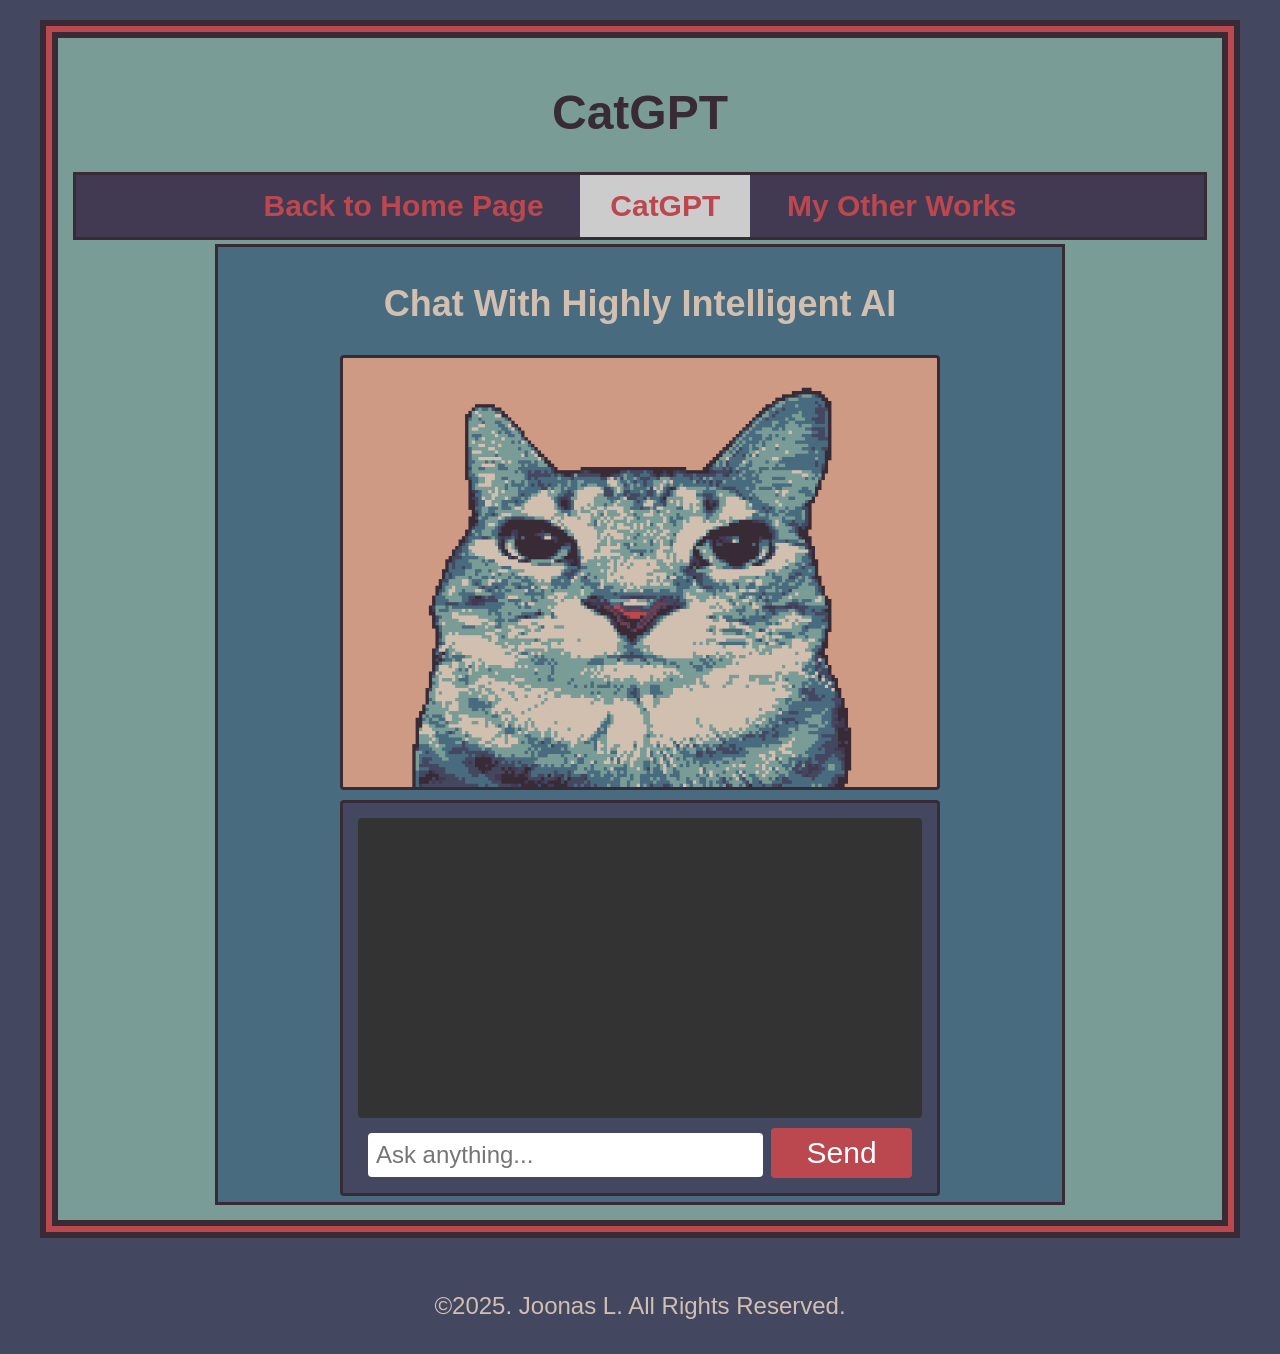
<file: Cat_GPT.html>
<!DOCTYPE <html>
<html>
<!-- metadata -->
<title>CatGPT</title>
<meta charset="UTF-8">
<meta name="viewport" content="width=device-width, initial-scale=1">
<link rel="stylesheet" href="style.css">

<!-- elements -->

<body>
    <main>
        <div class="Container">
            <h1>CatGPT</h1>

            <!-- Tabs -->
            <div class="tab">
                <button class="tablinks" onclick="window.location.href='index.html'"><b>Back to Home Page</b></button>
                <button id="defaultOpen" class="tablinks" onclick="openMainTab(event, 'CatGPT')"><b>CatGPT</b></button>
                <button class="tablinks" onclick="openMainTab(event, 'My Works')"><b>My Other Works</b></button>
            </div>


            <!-- Tab Contents/Texts -->
            <div id="CatGPT" class="tabcontent">
                <h2>Chat With Highly Intelligent AI</h2>
                <img id="catAvatar" src="media\CatGPT\Cats_still.png" />

                <div id="chatbox">
                    <div id="chatlog"></div>

                    <input type="text" id="userInput" placeholder="Ask anything..." />
                    <button id="ChatSendBtn" onclick="sendMessage()">Send</button>
                </div>

            </div>



            <div id="My Works" class="tabcontent">
                <div class="text_container">
                    <h2>3D modeling</h2>
                    <p>For 3D modeling, I mainly use Solidworks for CAD models and Blender for anything
                        that requires more "free flowing" shapes. I've experimented with some other softwares, but
                        since I've been using SW and Blender the longest, those programs just feel the most natural to
                        me.
                    </p>
                </div>
                <button class="tablinks" onclick="window.location.href='3D_models_SW.html'"><b>Solidworks</b></button>
                <button class="tablinks" onclick="window.location.href='3D_models_Blender.html'"><b>Blender</b></button>
                <button class="tablinks" onclick="window.location.href=''"><b>Other Softwares (COMING SOON)
                    </b></button>

                <br><br>


                <div class="text_container">
                    <h2>School Projects</h2>
                    <p>Some of the more interesting course projects I have had in University:</p>
                </div>
                <button class="tablinks" onclick="window.location.href='School_Projects.html'"><b>School Projects</b></button>

                <br><br>

                <div class="text_container">
                    <h2>Other Projects</h2>
                    <p>I've been working on some silly things:</p>
                </div>
                <button class="tablinks" onclick="window.location.href='Cat_GPT.html'"><b>CatGPT</b></button>
                <button class="tablinks" onclick="window.location.href=''"><b>Games (COMING SOON)</b></button>
            </div>

        </div>

    </main>

    <footer>
        <p>&copy;2025. Joonas L. All Rights Reserved.</p>
    </footer>

    <!-- Javascript link-->
    <script src="script.js"></script>
</body>

</html>
</file>
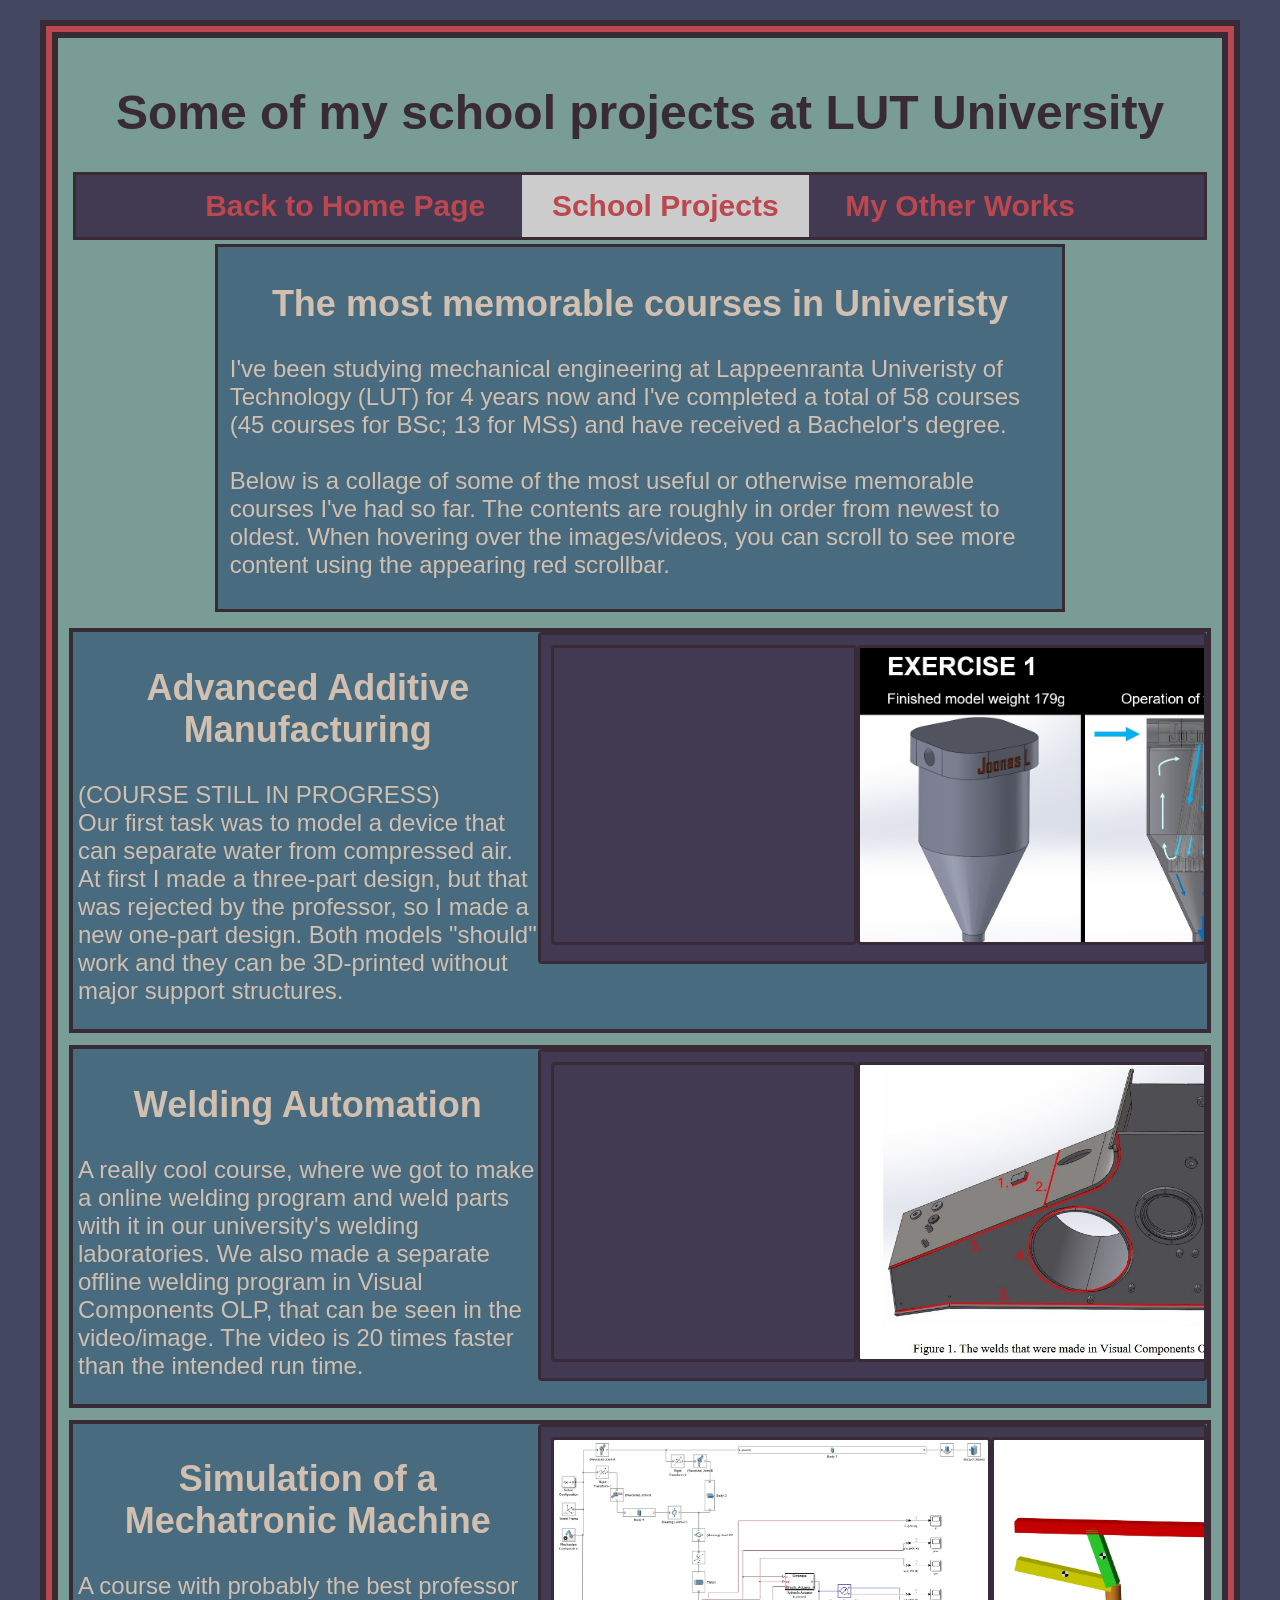
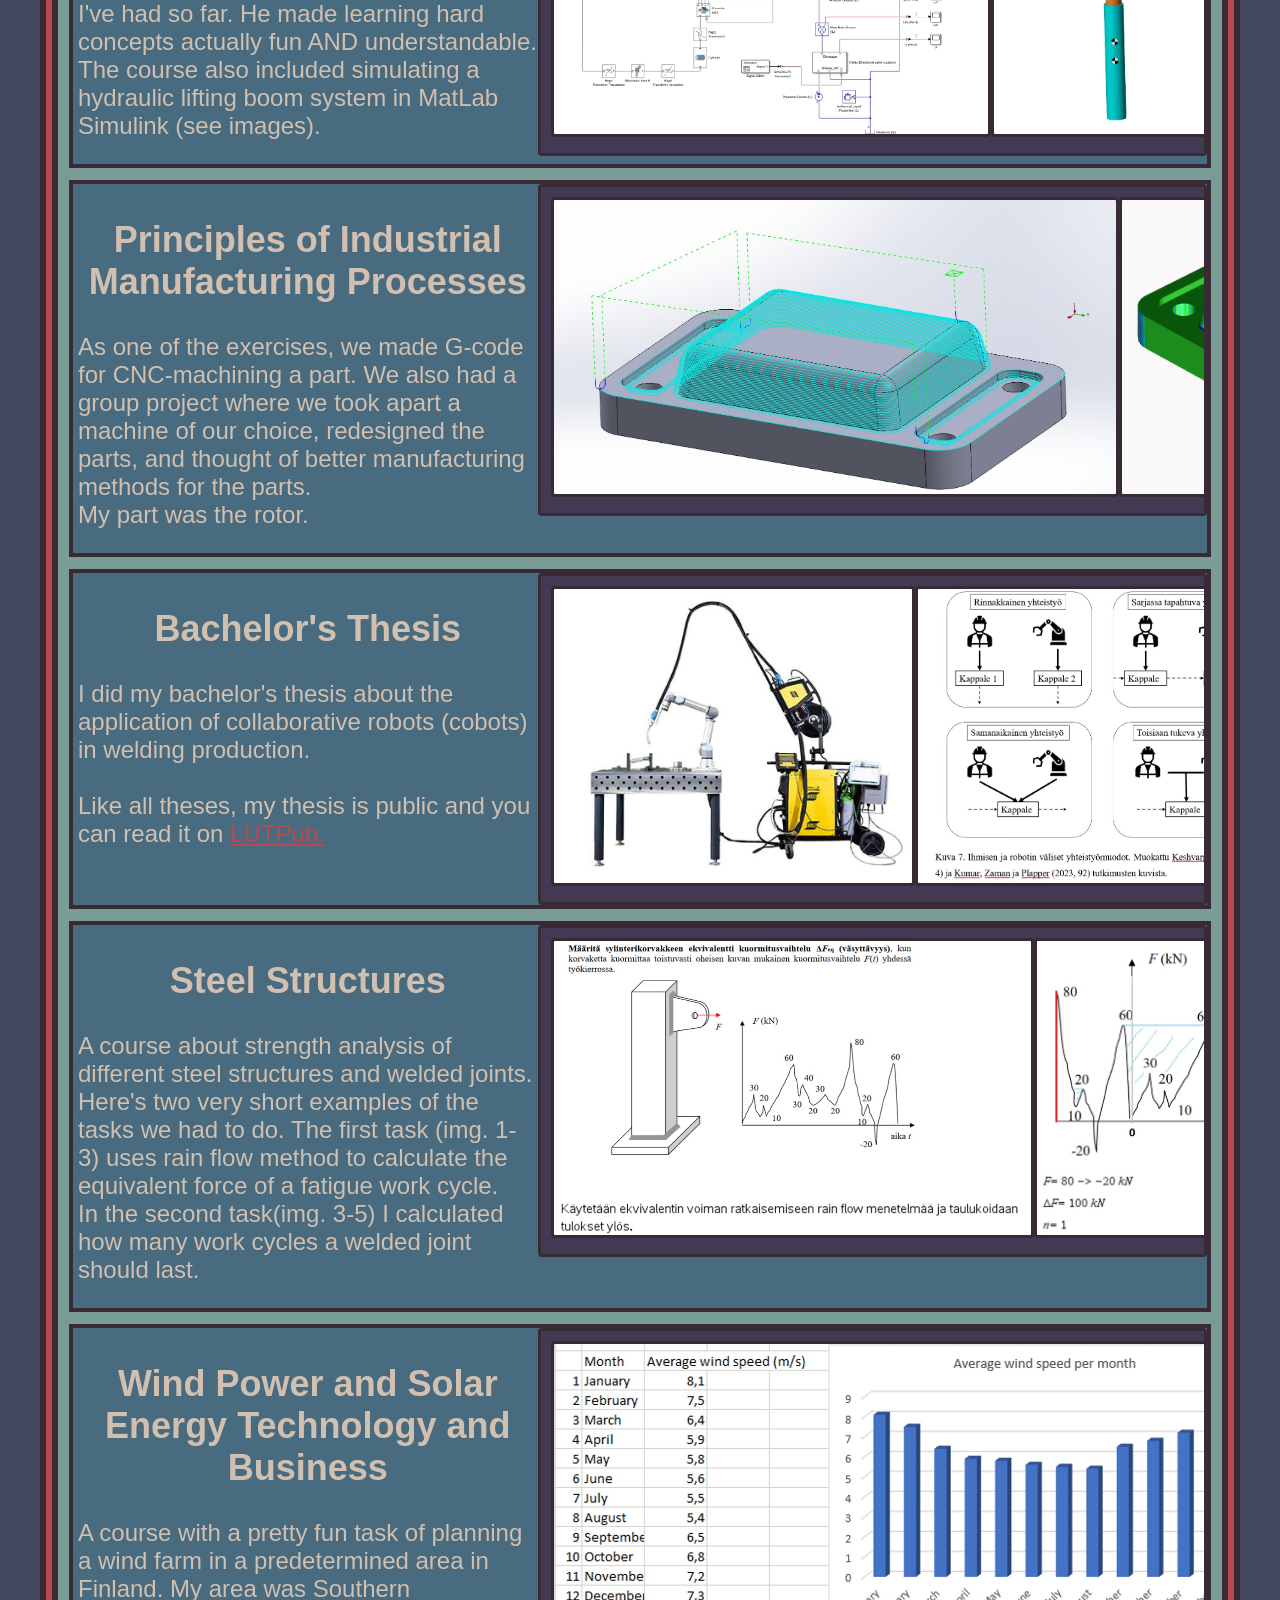
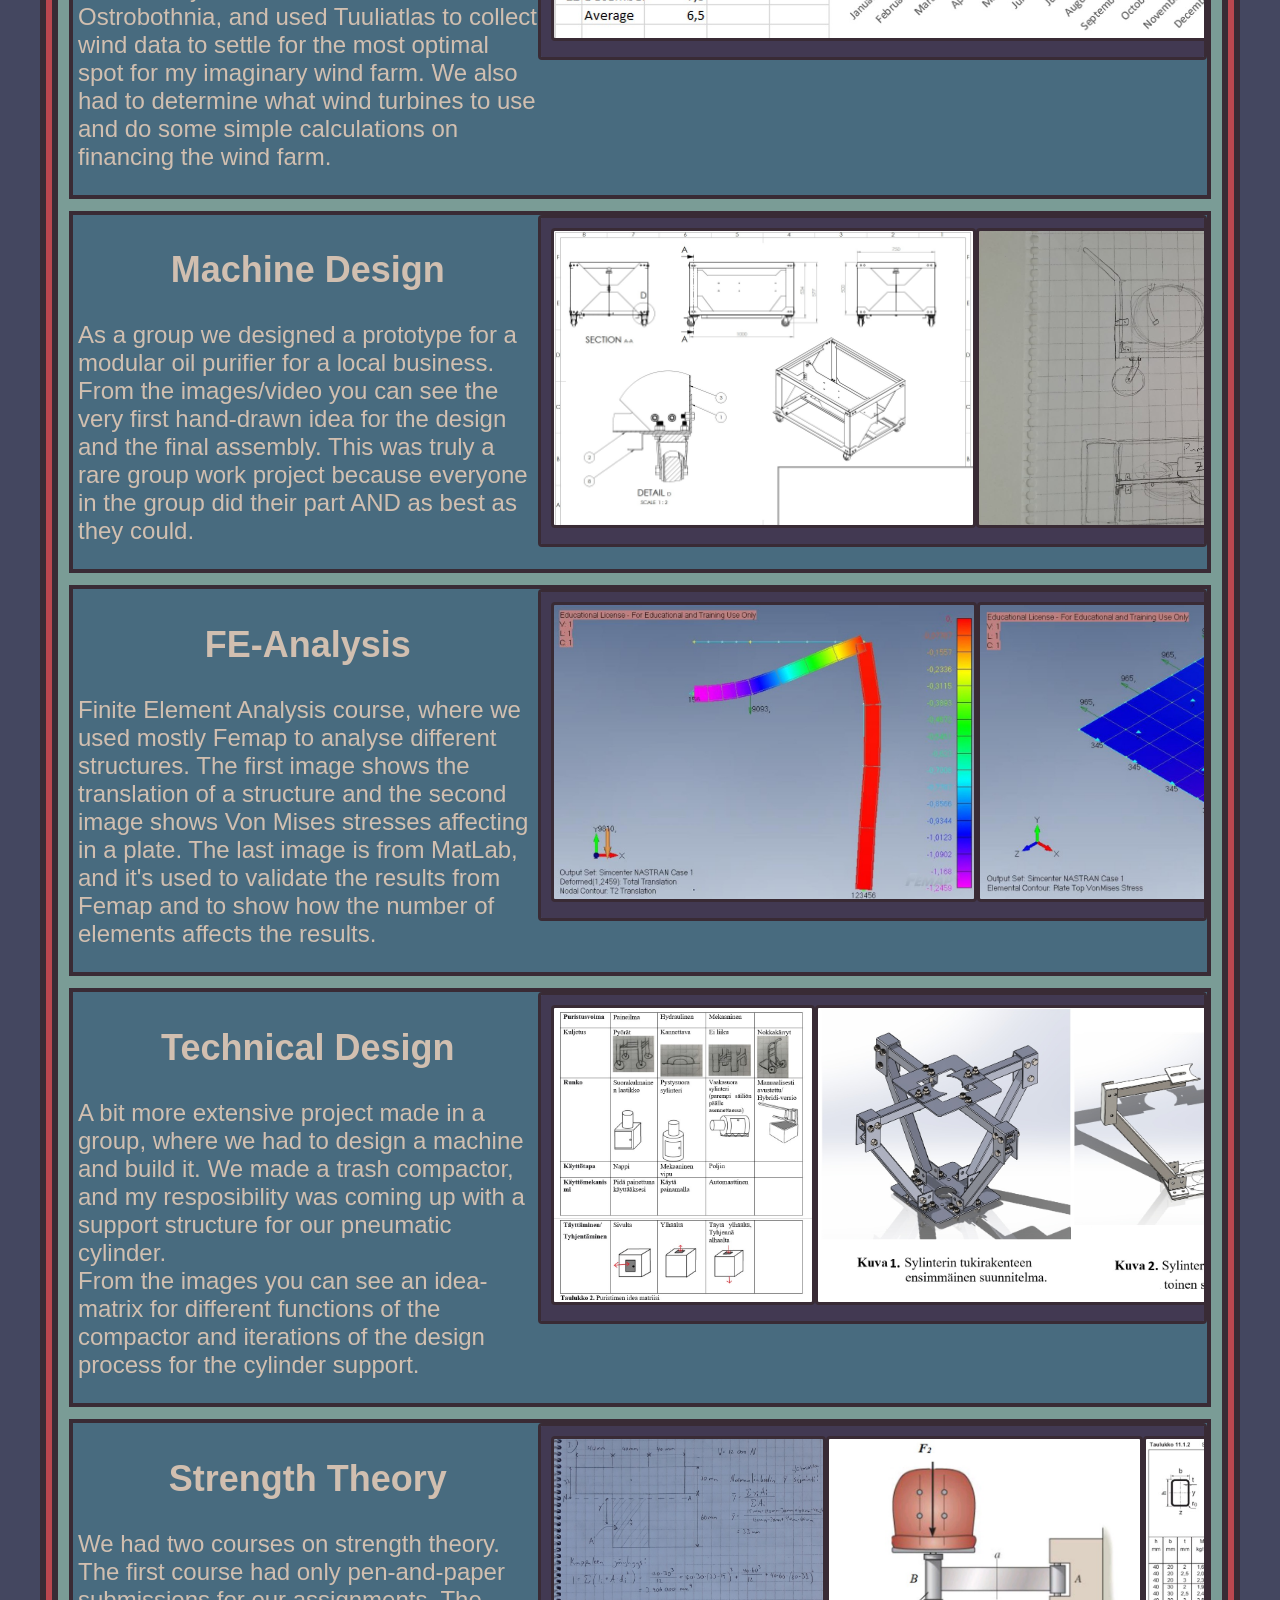
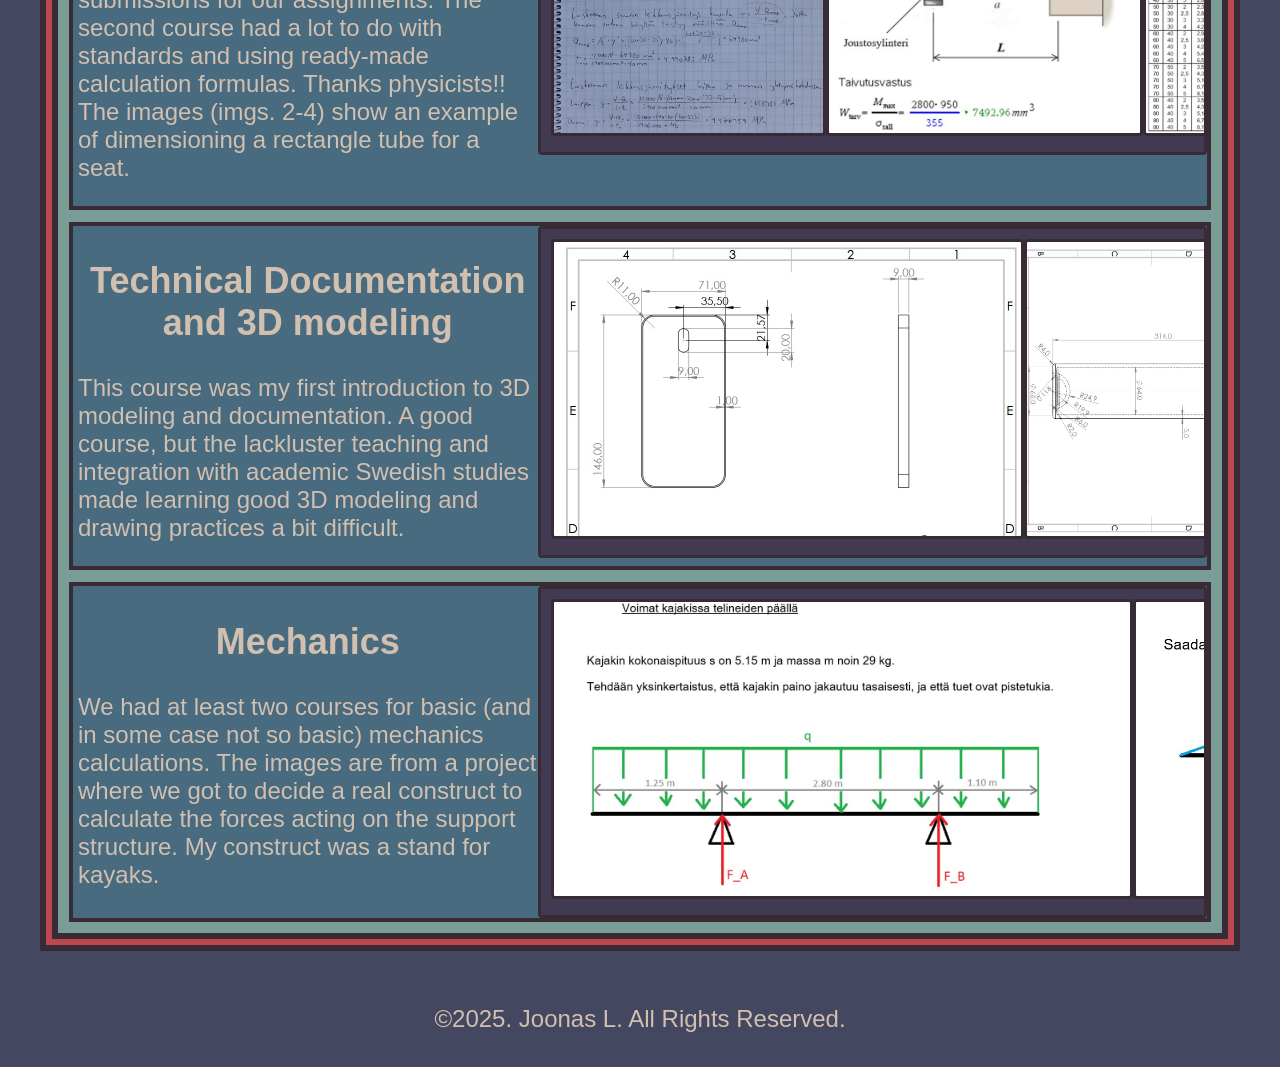
<file: School_Projects.html>
<!DOCTYPE html>
<html>
<!-- metadata -->
<title>School Projects</title>
<meta charset="UTF-8">
<meta name="viewport" content="width=device-width, initial-scale=1">
<link rel="stylesheet" href="style.css">


<!-- Elements -->

<body>

    <div class="Container">
        <h1>Some of my school projects at LUT University</h1>

        <!-- Tabs -->
        <div class="tab">
            <button class="tablinks" onclick="window.location.href='index.html'"><b>Back to Home Page</b></button>
            <button id="defaultOpen" class="tablinks" onclick="openMainTab(event, 'School')"><b>School
                    Projects</b></button>
            <button class="tablinks" onclick="openMainTab(event, 'My Works')"><b>My Other Works</b></button>
        </div>


        <!-- Tab Contents/Texts -->
        <div id="School" class="tabcontent">
            <h2>The most memorable courses in Univeristy</h2>
            <p>I've been studying mechanical engineering at Lappeenranta Univeristy of Technology (LUT) for 4 years now
                and I've completed a total of 58 courses (45 courses for BSc; 13 for MSs) and have received a Bachelor's
                degree.
                <br><br>
                Below is a collage of some of the most useful or otherwise memorable courses I've had so far. The
                contents are roughly in order from newest to oldest. When hovering over the images/videos, 
                you can scroll to see more content using the appearing red scrollbar. 
            </p>
        </div>


        <div id="My Works" class="tabcontent">
            <div class="text_container">
                <h2>3D modeling</h2>
                <p>For 3D modeling, I mainly use Solidworks for CAD models and Blender for anything
                    that requires more "free flowing" shapes. I've experimented with some other softwares, but
                    since I've been using SW and Blender the longest, those programs just feel the most natural to me.
                </p>
            </div>
            <button class="tablinks" onclick="window.location.href='3D_models_SW.html'"><b>Solidworks</b></button>
            <button class="tablinks" onclick="window.location.href='3D_models_Blender.html'"><b>Blender</b></button>
            <button class="tablinks" onclick="window.location.href=''"><b>Other Softwares (COMING SOON) </b></button>

            <br><br>

            <div class="text_container">
                <h2>Other Projects</h2>
                <p>I've been working on some silly things:</p>
            </div>
            <button class="tablinks" onclick="window.location.href='Cat_GPT.html'"><b>CatGPT</b></button>
            <button class="tablinks" onclick="window.location.href=''"><b>Games (COMING SOON)</b></button>
        </div>


        <!-- 12. Project: Advanced Additive Manufacturing -->
        <div class="flex_container">
            <div class="slideshow_text_cont">
                <h2>Advanced Additive Manufacturing</h2>
                <p> (COURSE STILL IN PROGRESS)<br>
                    Our first task was to model a device that can separate water from compressed air.
                    At first I made a three-part design, but that was rejected by the professor, so
                    I made a new one-part design. Both models "should" work and they can be 3D-printed
                    without major support structures.
                </p>
            </div>
            <div class="scroll-container">
                <div class="scroll-content">
                    <video class="video" autoplay loop muted>
                        <source src="media\SchoolProjects\Advanced_AM\WaterSeparator_Assembly_JL.mp4">
                    </video>
                    <img src="media\SchoolProjects\Advanced_AM\AAM_1.jpg">
                    <img src="media\SchoolProjects\Advanced_AM\AAM_2.jpg">
                </div>
            </div>
        </div>

        <!-- 11. Project: Weld Auto -->
        <div class="flex_container">
            <div class="slideshow_text_cont">
                <h2>Welding Automation</h2>
                <p> A really cool course, where we got to make a
                    online welding program and weld parts with it in our university's welding laboratories.
                    We also made a separate offline welding program in Visual Components OLP, 
                    that can be seen in the video/image.
                    The video is 20 times faster than the intended run time.
                </p>
            </div>
            <div class="scroll-container">
                <div class="scroll-content">
                    <video class="video" autoplay loop muted>
                        <source src="media\SchoolProjects\WeldAuto\WeldAuto_Project_Video20x.mp4">
                    </video>
                    <img src="media\SchoolProjects\WeldAuto\WeldAuto_1.jpg">
                </div>
            </div>
        </div>

        <!-- 10. Project: SoMM -->
        <div class="flex_container">
            <div class="slideshow_text_cont">
                <h2>Simulation of a Mechatronic Machine</h2>
                <p>A course with probably the best professor I've had so far. He made learning hard
                    concepts actually fun AND understandable. The course also included simulating a
                    hydraulic lifting
                    boom system in MatLab Simulink (see images).
                </p>
            </div>
            <div class="scroll-container">
                <div class="scroll-content">
                    <img src="media\SchoolProjects\SoMM\SoMM_1.jpg">
                    <img src="media\SchoolProjects\SoMM\SoMM_2.jpg">
                </div>
            </div>
        </div>

        <!-- 9. Project: Manufacturing -->
        <div class="flex_container">
            <div class="slideshow_text_cont">
                <h2>Principles of Industrial Manufacturing Processes</h2>
                <p>As one of the exercises, we made G-code for CNC-machining a part.
                    We also had a group project where we took apart a machine of our choice,
                    redesigned the parts, and thought of better manufacturing methods for the parts. <br>
                    My part was the rotor.
                </p>
            </div>
            <div class="scroll-container">
                <div class="scroll-content">
                    <img src="media\SchoolProjects\Manufacturing\CAM_exe.jpg">
                    <img src="media\SchoolProjects\Manufacturing\CAM_exercise_Joonas_Lehmusvuori.PNG">
                    <img src="media\SchoolProjects\Manufacturing\GroupWork.jpg">
                    <img src="media\SchoolProjects\Manufacturing\GroupWork_2.jpg">
                </div>
            </div>
        </div>

        <!-- 8. Project: Bachelor's Thesis -->
        <div class="flex_container">
            <div class="slideshow_text_cont">
                <h2>Bachelor's Thesis</h2>
                <p>I did my bachelor's thesis about the application of collaborative robots (cobots)
                    in welding production.
                    <br><br>
                    Like all theses, my thesis is public and you can read it on
                    <a
                        href="https://lutpub.lut.fi/bitstream/handle/10024/167377/Kandidaatintyo_Lehmusvuori_Joonas.pdf?sequence=1&isAllowed=y">LUTPub.</a>
                </p>
            </div>
            <div class="scroll-container">
                <div class="scroll-content">
                    <img src="media\SchoolProjects\Kandityo\Kandi_2.jpg">
                    <img src="media\SchoolProjects\Kandityo\Kandi_1.jpg">
                </div>
            </div>
        </div>

        <!-- 7. Project: Steel Structures -->
        <div class="flex_container">
            <div class="slideshow_text_cont">
                <h2>Steel Structures</h2>
                <p>A course about strength analysis of different steel structures and welded joints.
                    Here's two very short examples of the tasks we had to do. The first task (img. 1-3) uses rain flow method
                    to calculate the equivalent force of a fatigue work cycle. <br>
                    In the second task(img. 3-5)
                    I calculated how many work cycles a welded joint should last.
                </p>
            </div>
            <div class="scroll-container">
                <div class="scroll-content">
                    <img src="media\SchoolProjects\Steel_Structures\SteelS_1.jpg">
                    <img src="media\SchoolProjects\Steel_Structures\SteelS_1-2.jpg">
                    <img src="media\SchoolProjects\Steel_Structures\SteelS_1-3.jpg">
                    <img src="media\SchoolProjects\Steel_Structures\SteelS_1-4.jpg">
                    <img src="media\SchoolProjects\Steel_Structures\SteelS_3.jpg">
                    <img src="media\SchoolProjects\Steel_Structures\SteelS_3-2.jpg">
                </div>
            </div>
        </div>


        <!-- 6. Project: Wind and Solar -->
        <div class="flex_container">
            <div class="slideshow_text_cont">
                <h2>Wind Power and Solar Energy Technology and Business</h2>
                <p>A course with a pretty fun task of planning a wind farm in a predetermined area in Finland.
                    My area was Southern Ostrobothnia, and used Tuuliatlas to collect wind data to
                    settle for the most optimal spot for my imaginary wind farm. We also had to determine what
                    wind turbines to use and do some simple calculations on financing the wind farm.

                </p>
            </div>
            <div class="scroll-container">
                <div class="scroll-content">
                    <img src="media\SchoolProjects\Wind_Solar\Wind_1.jpg">
                    <img src="media\SchoolProjects\Wind_Solar\Wind_3.jpg">
                    <img src="media\SchoolProjects\Wind_Solar\Wind_2.jpg">
                    <img src="media\SchoolProjects\Wind_Solar\Wind_4.jpg">
                </div>
            </div>
        </div>

        <!-- 5. Project: Koneensuunnittelu -->
        <div class="flex_container">
            <div class="slideshow_text_cont">
                <h2>Machine Design</h2>
                <p> As a group we designed a prototype for a modular oil purifier for a local business.
                    From the images/video you can see the very first hand-drawn idea for the design and
                    the final assembly. This was truly a rare group work project because everyone
                    in the group did their part AND as best as they could.
                </p>
            </div>
            <div class="scroll-container">
                <div class="scroll-content">
                    <img src="media\SchoolProjects\KoneenSuunnittelu\KoSu_1.jpg">
                    <img src="media\SchoolProjects\KoneenSuunnittelu\KoSu_2.jpg">
                    <video class="video" autoplay loop muted>
                        <source src="media\SchoolProjects\KoneenSuunnittelu\KoSu_Video.mp4">
                    </video>
                </div>
            </div>
        </div>

        <!-- 4. Project: FE-Analysis -->
        <div class="flex_container">
            <div class="slideshow_text_cont">
                <h2>FE-Analysis</h2>
                <p>Finite Element Analysis course, where we used mostly Femap to analyse different structures.
                    The first image shows the translation of a structure and the second image
                    shows Von Mises stresses affecting in a plate.
                    The last image is from MatLab, and it's used to validate the results from Femap and
                    to show how the number of elements affects the results.
                </p>
            </div>
            <div class="scroll-container">
                <div class="scroll-content">
                    <img src="media\SchoolProjects\FE_Analysis\FEA_1.jpg">
                    <img src="media\SchoolProjects\FE_Analysis\FEA_2.jpg">
                    <img src="media\SchoolProjects\FE_Analysis\FEA_3.jpg">
                </div>
            </div>
        </div>

        <!-- 3. Project: TeSu -->
        <div class="flex_container">
            <div class="slideshow_text_cont">
                <h2>Technical Design</h2>
                <p>A bit more extensive project made in a group, where we had to design a machine and build it.
                    We made a trash compactor, and my resposibility was coming up with a support structure
                    for our pneumatic cylinder. <br>
                    From the images you can see an idea-matrix for different functions of the compactor and
                    iterations of the design process for the cylinder support.
                </p>
            </div>
            <div class="scroll-container">
                <div class="scroll-content">
                    <img src="media\SchoolProjects\Tekninen_Sunnittelu\TeSu_1.jpg">
                    <img src="media\SchoolProjects\Tekninen_Sunnittelu\TeSu_2.jpg">
                    <img src="media\SchoolProjects\Tekninen_Sunnittelu\TeSu_3.jpg">
                </div>
            </div>
        </div>

        <!-- 2. Project: Lujuusoppi -->
        <div class="flex_container">
            <div class="slideshow_text_cont">
                <h2>Strength Theory</h2>
                <p>We had two courses on strength theory. The first course had only pen-and-paper
                    submissions for our assignments. The second course had a lot to do with standards
                    and using ready-made calculation formulas. Thanks physicists!!
                    The images (imgs. 2-4) show an example of dimensioning a rectangle tube for a seat.
                </p>
            </div>
            <div class="scroll-container">
                <div class="scroll-content">
                    <img src="media\SchoolProjects\Lujuusoppi\LujuusTekniikanPerusteet.jpg">
                    <img src="media\SchoolProjects\Lujuusoppi\Lujuusoppi_1.jpg">
                    <img src="media\SchoolProjects\Lujuusoppi\Lujuusoppi_2.jpg">
                    <img src="media\SchoolProjects\Lujuusoppi\Lujuusoppi_3.jpg">
                </div>
            </div>
        </div>

        <!-- 1. Project: Tekninen dokumentointi ja 3D mallinnus -->
        <div class="flex_container">
            <div class="slideshow_text_cont">
                <h2>Technical Documentation and 3D modeling</h2>
                <p>This course was my first introduction to 3D modeling and documentation. A good course, but the
                    lackluster teaching and integration with academic Swedish studies made
                    learning good 3D modeling and drawing practices a bit difficult.
                </p>
            </div>
            <div class="scroll-container">
                <div class="scroll-content">
                    <img src="media\SchoolProjects\Technical_Documentation\TechnicalDocumentation_1.jpg">
                    <img src="media\SchoolProjects\Technical_Documentation\TechnicalDocumentation_2.jpg">
                    <img src="media\SchoolProjects\Technical_Documentation\TechnicalDocumentation_3.jpg">
                    <img src="media\SchoolProjects\Technical_Documentation\TechnicalDocumentation_4.jpg">
                </div>
            </div>
        </div>

        <!-- 0. Project: Mekaniikka -->
        <div class="flex_container">
            <div class="slideshow_text_cont">
                <h2>Mechanics</h2>
                <p>We had at least two courses for basic (and in some case not so basic)
                    mechanics calculations. The images are from a project where we got
                    to decide a real construct to calculate the forces acting on the support structure.
                    My construct was a stand for kayaks.
                </p>
            </div>
            <div class="scroll-container">
                <div class="scroll-content">
                    <img src="media\SchoolProjects\Mekaniikka\Mekaniikka_1.jpg">
                    <img src="media\SchoolProjects\Mekaniikka\Mekaniikka_2.jpg">
                    <img src="media\SchoolProjects\Mekaniikka\Mekaniikka_3.jpg">
                    <img src="media\SchoolProjects\Mekaniikka\Mekaniikka_4.jpg">
                </div>
            </div>
        </div>


    </div>


    <footer>
        <p>&copy;2025. Joonas L. All Rights Reserved.</p>
    </footer>


    <!-- Javascript link-->
    <script src="script.js"></script>

</body>


</html>
</file>
<file: style.css>
/* Bro, what are you snooping around the CSS-file for? */

html {
    background-color: #444760;
    font-family: "Agency FB", Arial, sans-serif;
    font-size: 150%;
}

* {
    box-sizing: border-box
}

html,
body {
    height: 100%;
    margin: 0;
    padding: 0;
    display: flex;
    flex-direction: column;
}

body {
    margin: 0;
    color: #392b35;

}

p {
    color: #d1bfb0;
    font-size: 24px;
    text-align: left;
}

p.intro {
    color: #392b35;
    font-size: 24px;
    text-align: justify;
    text-justify: inter-word;
}

h1 {
    color: #392b35;
    font-size: 48px;
    text-align: center;
}

h2 {
    color: #d1bfb0;
    font-size: 36px;
    text-align: center;
}


a {
    color: #bb474f;
}

main {
    flex: 1 0 auto;
    display: flex;
    flex-direction: column;
}

.Container {
    outline: #bb474f 6px solid;
    border: #392b35 18px double;
    outline-offset: -12px;

    background-color: #7a9c96;
    width: 100%;
    max-width: 1200px;
    height: auto;

    padding: 15px;
    margin: 20px auto;
    text-align: center;

}

.bulletpoint_container {
    color: #d1bfb0;
    width: 50%;
    text-align: left;
    flex: 1;
}

#ChangePortrait {
    background-image: url('media/home/portrait_export.png');
    width: 264px;
    height: 388px;
    background-size: cover;
    background-repeat: no-repeat;
    transition: background-image 0.3s ease;
}

#ChangePortrait:hover {
    background-image: url('media/home/portrait_smile.png');
}

.bulletpoint_w_image {
    display: flex;
    align-items: flex-start;
    gap: 10px;
}

/* Responsive stacking */
@media screen and (max-width: 768px) {
    .bulletpoint_w_image {
        flex-direction: column;
        align-items: center;
        text-align: center;
    }

    .row_grid {
        flex-direction: column;
        align-items: center;
    }

    .column {
        width: 90%;
    }


    .flex_container {
        flex-direction: column;
        align-items: stretch;
    }

    .slideshow_text_cont {
        text-align: left;
        margin-bottom: 10px;
    }

    .scroll-container {
        overflow-x: auto;
        width: 100%;
    }

}




footer {
    flex-shrink: 0;
    padding: 10px;
    text-align: center;
    max-width: 1200px;
    margin: 0 auto;
}



.Log_lists {
    color: #d1bfb0;
    text-align: left;
}

/* Style the tab */
.tab {
    overflow: hidden;
    border: 3px solid #392b35;
    background-color: #423952;
}

/* Style the buttons inside the tab */
.tab button {
    background-color: inherit;
    color: #bb474f;
    float: center;
    border: none;
    cursor: pointer;
    padding: 14px 30px;
    transition: 0.3s;
    font-family: "Agency FB", Arial, sans-serif;
    font-size: 30px;
}



.tabcontent button {
    background-color: #423952;
    color: #bb474f;
    border: 3px solid #392b35;
    cursor: pointer;
    padding: 14px 30px;
    transition: 0.3s;
    font-family: "Agency FB", Arial, sans-serif;
    font-size: 24px;
}

/* Change background color of buttons on hover */
.tabcontent button:hover {
    background-color: #ddd;
}

/* Create an active/current tablink class */
.tabcontent button.active {
    background-color: #ccc;
}




/* Change background color of buttons on hover */
.tab button:hover {
    background-color: #ddd;
}

/* Create an active/current tablink class */
.tab button.active {
    background-color: #ccc;
}

/* Style the tab content */
.tabcontent {
    display: none;
    background-color: #486b7f;
    border: 3px solid #392b35;
    padding: 6px 12px;
    -webkit-animation: fadeEffect 1s;
    animation: fadeEffect 1s;
    text-align: center;
    width: 75%;
    margin: auto;
    margin-top: 4px;
}

.sub_tabcontent {
    display: none;
}

.text_container {
    width: 100%;
}

/* Fade in tabs */
@-webkit-keyframes fadeEffect {
    from {
        opacity: 0;
    }

    to {
        opacity: 1;
    }
}

@keyframes fadeEffect {
    from {
        opacity: 0;
    }

    to {
        opacity: 1;
    }
}

.mySlides0,
.mySlides1,
.mySlides2,
.mySlides3,
.mySlides4,
.mySlides5,
.mySlides6,
.mySlides7,
.mySlides8,
.mySlides9,
.mySlides10,
.mySlides11,
.mySlides12 {
    display: none
}

img,
video {
    vertical-align: middle;
    border: 3px #392b35 solid;
    border-radius: 4px;
}

/* Next & previous buttons */
.prev,
.next {
    cursor: pointer;
    position: absolute;
    top: 35%;
    width: auto;
    padding: 16px;
    margin-top: -22px;
    color: black;
    font-weight: bold;
    font-size: 30px;
    transition: 0.6s ease;
    user-select: none;
}



/* Positions of the "prev/next buttons" to the considering the image border/radius (3px) */
.prev {
    left: 3px;
    border-radius: 0 3px 3px 0;
}


.next {
    right: 3px;
    border-radius: 3px 0 0 3px;
}

/* On hover, add a grey background color */
.prev:hover,
.next:hover {
    background-color: white;
    color: black;
}


.slideshow_text_cont {
    position: relative;
    float: left;
    margin-left: 5px;
    margin-top: 5px;
}

.slideshow_cont {
    position: relative;
    overflow: auto;
    margin: 1%;
    max-width: 100%;
    height: auto;
    display: block;
}

.flex_container {
    display: flex;
    flex-wrap: wrap;
    outline: 4px solid #392b35;
    background-color: #486b7f;
    margin-top: 20px;
    align-items: flex-start;
}


.slideshow_cont,
.slideshow_text_cont {
    flex: 1 1 0;
    min-width: 250px; 
}


.small_img_container {
    margin-left: auto;
    margin-right: auto;
    max-width: 800px;
}

.small_img_container img,
.small_img_container video {
    filter: brightness(50%);
    cursor: pointer;
    transition: filter 0.3s ease;
}

.small_img_container .active-thumb {
    filter: brightness(100%) !important;
}

.small_img_container img:hover,
.small_img_container video:hover {
    filter: brightness(100%);
}


.row {
    display: flex;
    flex-wrap: wrap;
    padding: 0px;
}

.row_grid {
    display: grid;
    grid-template-columns: repeat(auto-fit, minmax(160px, 1fr));
    gap: 10px;
    justify-items: center;
    /* Center each image horizontally */
    padding: 10px;
}

.column_4_imgs {
    float: left;
    width: 25%;
    padding: 4px;
}

.column_3_imgs {
    float: left;
    width: 33.3%;
    padding: 4px;
}

/* This column is used ONLY for home page image grid!! */
.column {
    padding: 0;
}

.column img {
    width: 100%;
    margin-top: 8px;
    vertical-align: middle;
}

.video {
    width: 100%;
    max-width: 800px;
    height: auto;
    display: block;
    object-fit: cover;
}


/* Scroll containers used for Blender models tab: */

.scroll-container {
    flex: 1.4 1 0; /* The 1.5 value controls the WIDTH of the container!! */
    overflow-x: auto;
    overflow-y: hidden;
    white-space: nowrap;
    background-color: #423952;
    border: 3px solid #392b35;
    padding: 10px;
    border-radius: 4px;
    min-height: 320px; 


    /* Firefox scrollbar */
    scrollbar-width: auto;
    scrollbar-color: #bb474f #555;

}

.scroll-content {
    display: inline-flex;
    gap: 0px;
    width: max-content; 
}

.scroll-content img,
.scroll-content video {
    height: auto;
    max-height: 300px;
    width: auto;
    max-width: 100%;
    flex: 0 0 auto; /* Prevent growing or shrinking */
    object-fit: contain; /* Keep aspect ratio inside max dimensions */
}



/* Webkit scrollbar (Other browsers than Firefox) */
.scroll-container::-webkit-scrollbar {
    height: 16px;
}

.scroll-container::-webkit-scrollbar-track {
    background: #555;
    border-radius: 8px;
}

.scroll-container::-webkit-scrollbar-thumb {
    background-color: #bb474f;
    border-radius: 8px;
    border: 3px solid #555;
}

.scroll-container::-webkit-scrollbar-thumb:hover {
    background-color: #a53b42;
}






/* CatGPT */

#catAvatar {
    width: 100%;
    max-width: 600px;
    height: auto;
    margin: 10px auto;
    display: block;
}


#chatbox {
    width: 100%;
    max-width: 600px;
    margin: 0 auto;
    background-color: #444760;
    padding: 15px;
    border-radius: 4px;
    color: white;
    font-size: 30px;
    border: 3px #392b35 solid;
}

#chatlog {
    height: 300px;
    overflow-y: auto;
    background-color: #333;
    padding: 10px;
    margin-bottom: 10px;
    border-radius: 4px;
}

.user {
    color: #bb474f;
}

.bot {
    color: #7a9c96;
}

#userInput {
    width: 70%;
    padding: 8px;
    border: none;
    border-radius: 4px;
    font-size: 24px;
    font-family: "Agency FB", Arial, sans-serif;
}

#ChatSendBtn {
    width: 25%;
    padding: 8px;
    background-color: #bb474f;
    color: white;
    border: none;
    border-radius: 4px;
    cursor: pointer;
    font-size: 30px;
}

#ChatSendBtn:hover {
    background-color: #a53b42;
}
</file>
